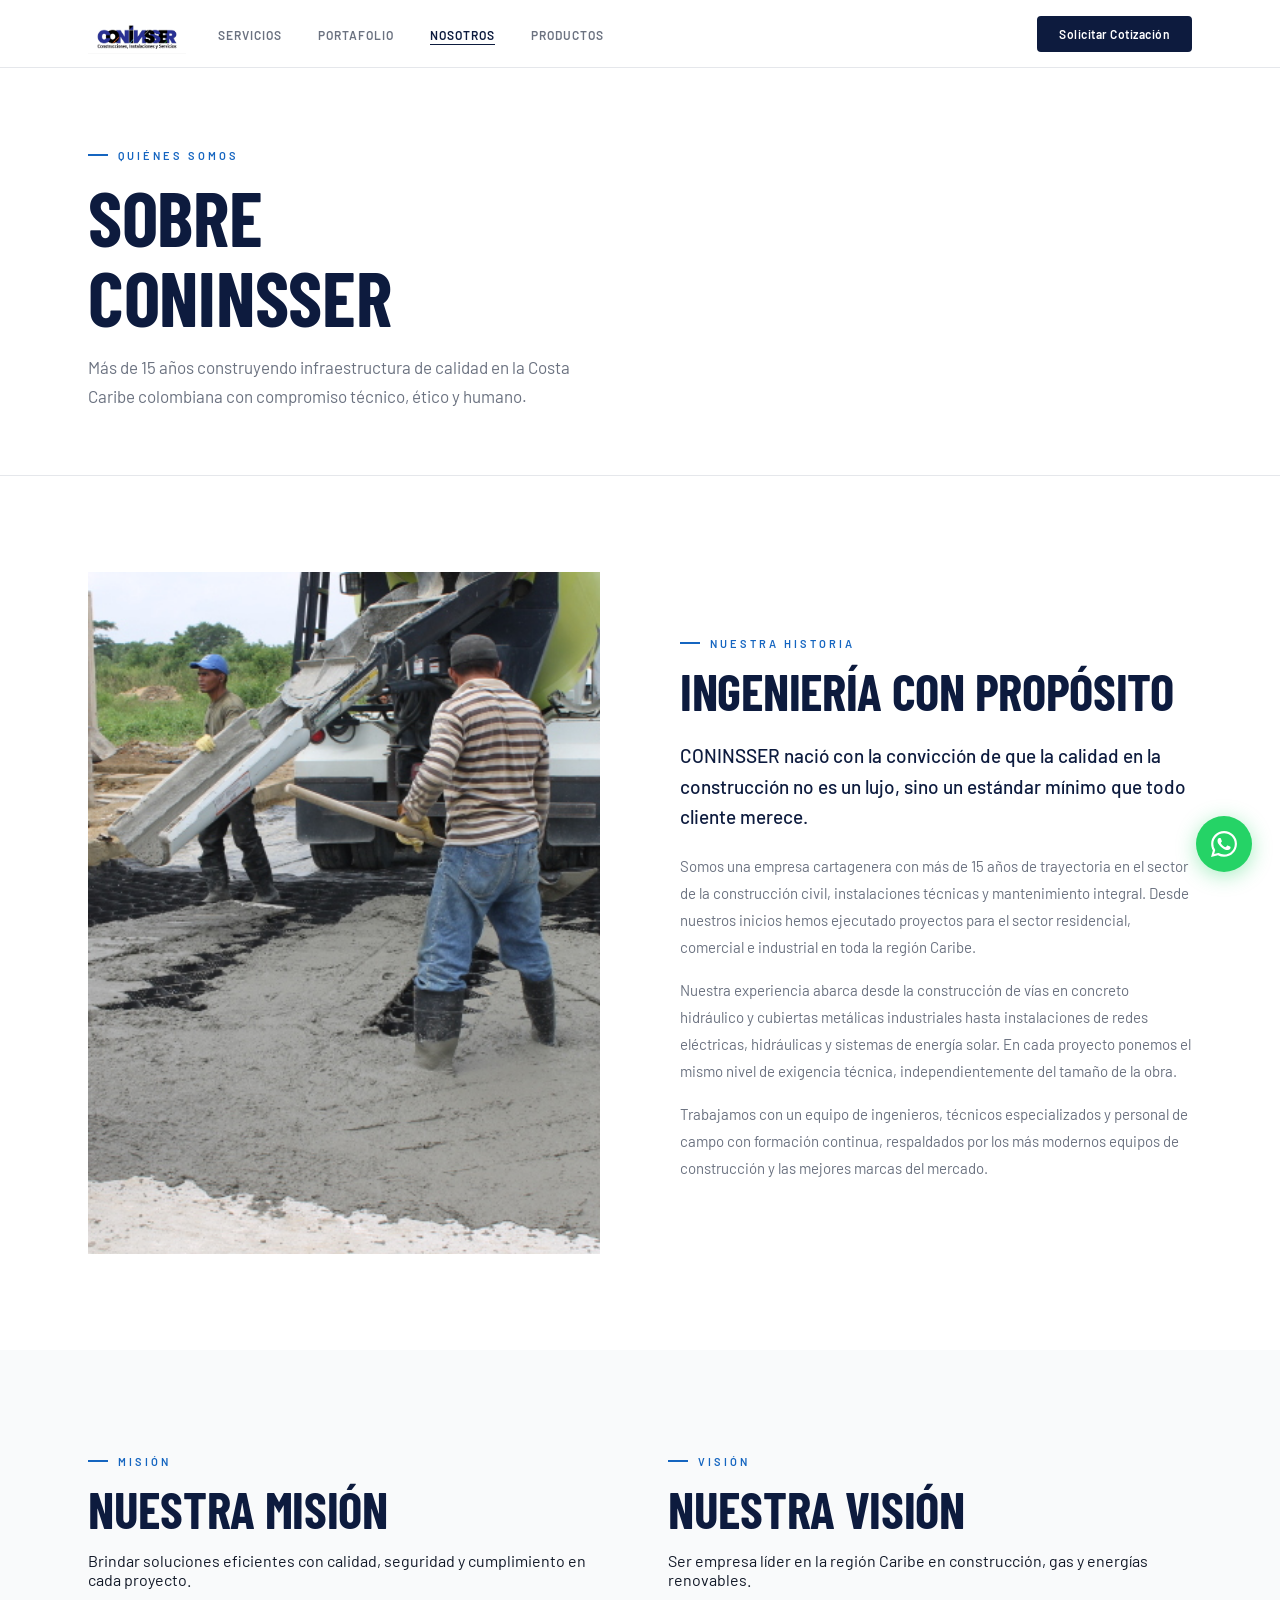
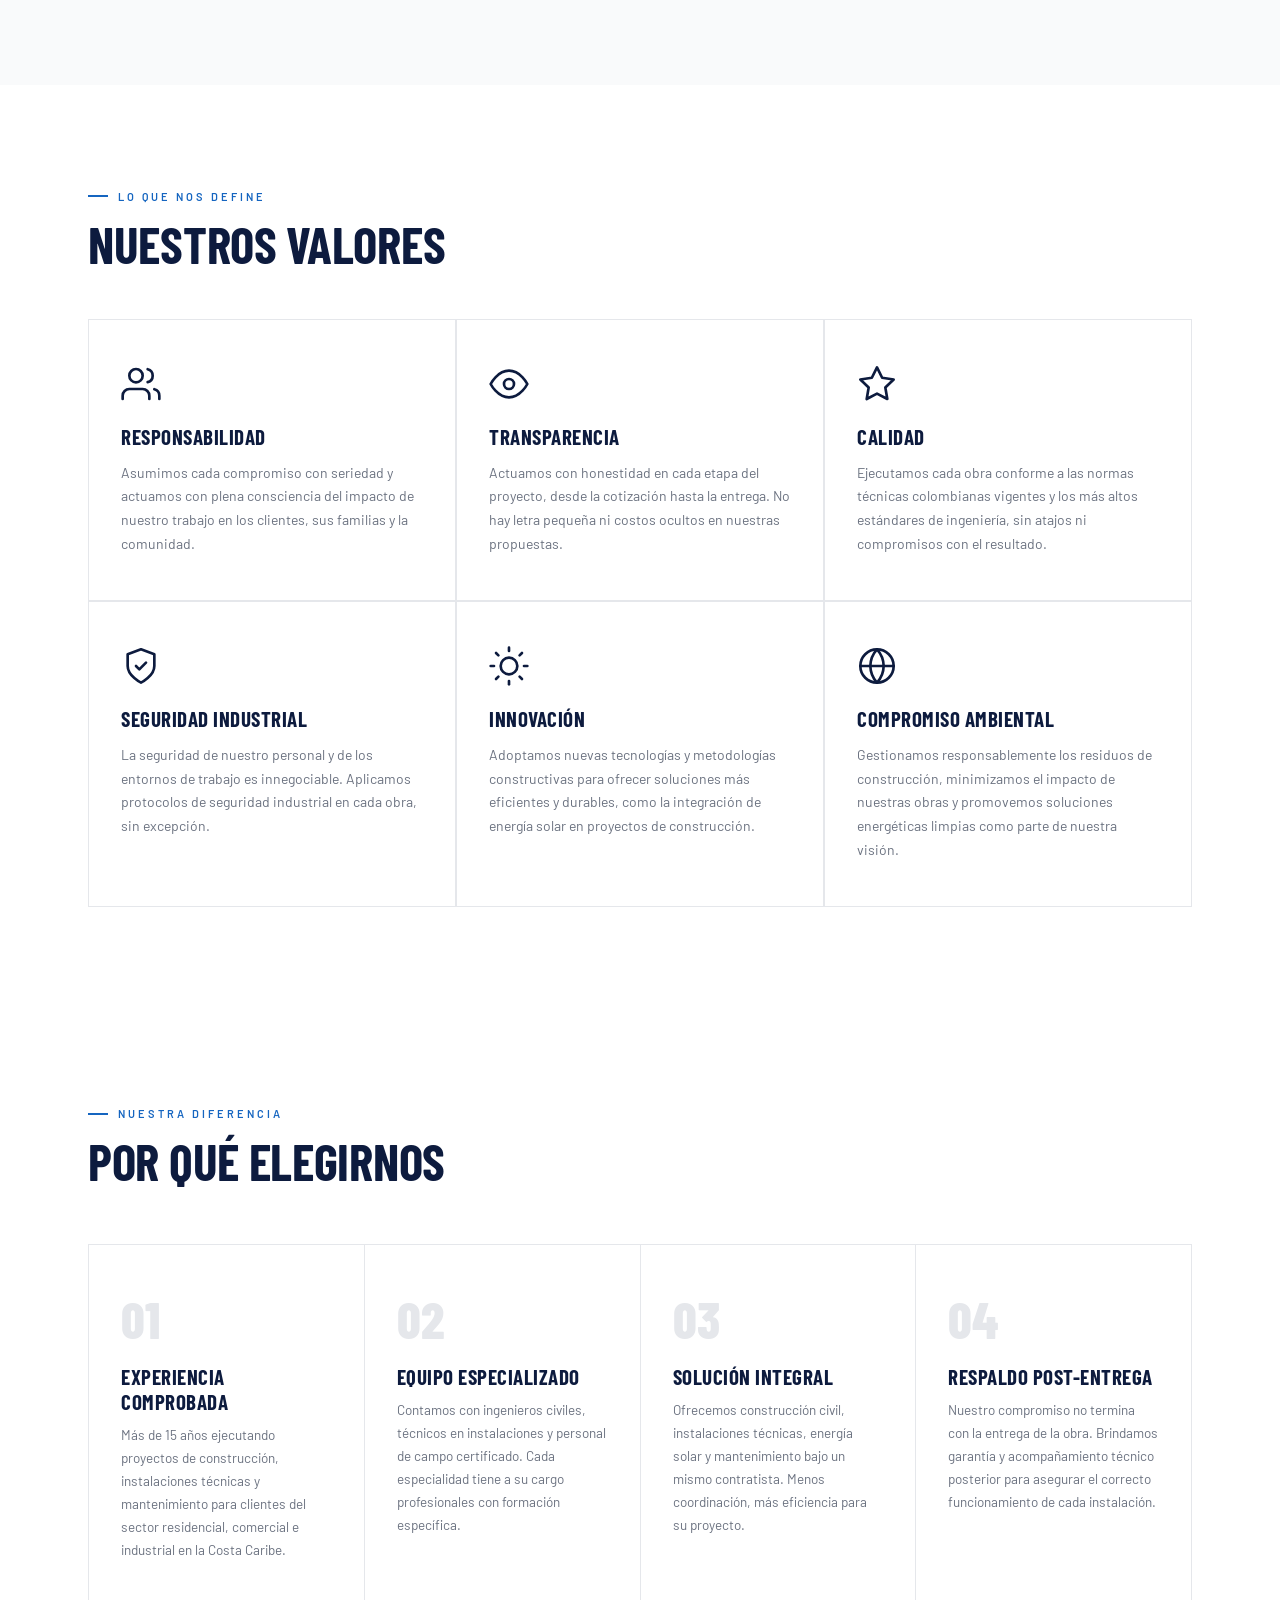
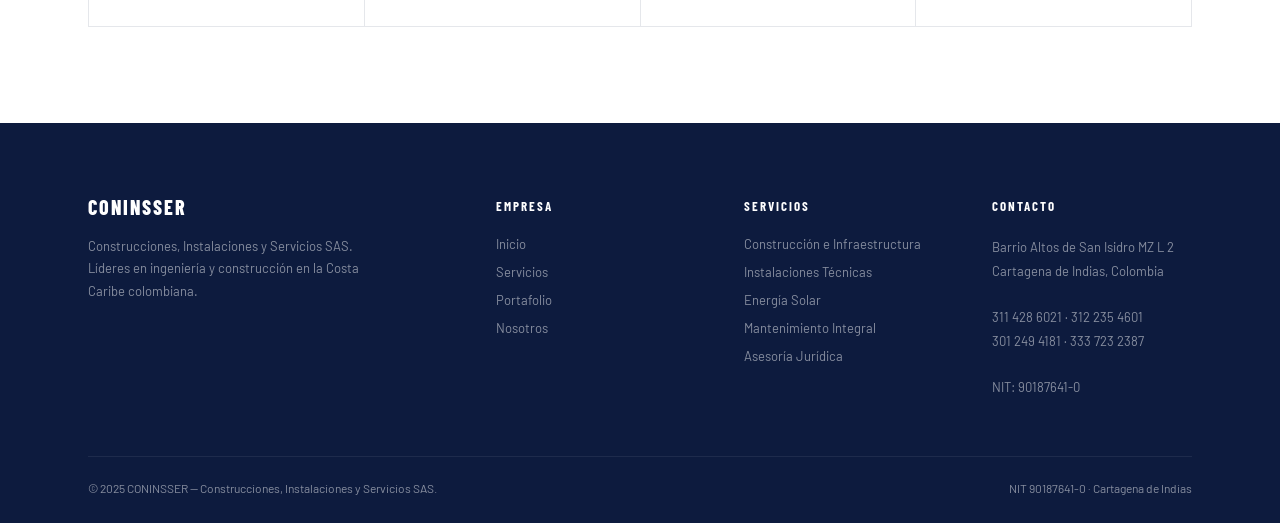
<file: nosotros.html>
<!DOCTYPE html>
<html lang="es">
<head>
  <meta charset="UTF-8">
  <meta name="viewport" content="width=device-width, initial-scale=1.0">
  <title>Nosotros — CONINSSER</title>
  <meta name="description" content="Conozca a CONINSSER — Construcciones, Instalaciones y Servicios SAS. Más de 15 años de experiencia en ingeniería y construcción en Cartagena de Indias.">
  <link rel="preconnect" href="https://fonts.googleapis.com">
  <link href="https://fonts.googleapis.com/css2?family=Barlow+Condensed:wght@400;600;700;800&family=Barlow:wght@300;400;500;600&display=swap" rel="stylesheet">
  <link rel="stylesheet" href="css/styles.css">
</head>
<body>

<!-- ══ NAV ══ -->
<nav class="nav">
  <div class="nav__inner">
    <a href="index.html" class="nav__logo-img">
      <img src="img/coninsser_logo_01.jpg" alt="CONINSSER">
    </a>
    <ul class="nav__links">
      <li><a href="servicios.html">Servicios</a></li>
      <li><a href="portafolio.html">Portafolio</a></li>
      <li><a href="nosotros.html" class="active">Nosotros</a></li>
      <li><a href="productos.html">Productos</a></li>
      <li class="nav__mobile-cta"><a href="contacto.html" class="btn btn--navy btn--sm">Solicitar Cotización</a></li>
    </ul>
    <a href="contacto.html" class="btn btn--navy btn--sm nav__cta-btn">Solicitar Cotización</a>
    <button class="nav__hamburger" onclick="toggleMobileMenu()" aria-label="Menú">
      <span></span><span></span><span></span>
    </button>
  </div>
</nav>

<!-- ══ PAGE HEADER ══ -->
<header class="page-header">
  <div class="container">
    <span class="label">Quiénes somos</span>
    <h1 class="title title--xl">Sobre<br>CONINSSER</h1>
    <p class="subtitle" style="margin-top:16px">
      Más de 15 años construyendo infraestructura de calidad en la Costa Caribe colombiana
      con compromiso técnico, ético y humano.
    </p>
  </div>
</header>

<!-- ══ HISTORIA DE LA EMPRESA ══ -->
<section class="section">
  <div class="container">
    <div class="about-split reveal">
      <div class="about-split__img">
        <img src="img/coninsser_via_01.jpg" alt="CONINSSER — Construcción en Cartagena de Indias">
      </div>
      <div class="about-split__text">
        <span class="label">Nuestra historia</span>
        <h2 class="title" style="margin-bottom:24px">Ingeniería con Propósito</h2>
        <p class="lead">
          CONINSSER nació con la convicción de que la calidad en la construcción no
          es un lujo, sino un estándar mínimo que todo cliente merece.
        </p>
        <p>
          Somos una empresa cartagenera con más de 15 años de trayectoria en el sector
          de la construcción civil, instalaciones técnicas y mantenimiento integral.
          Desde nuestros inicios hemos ejecutado proyectos para el sector residencial,
          comercial e industrial en toda la región Caribe.
        </p>
        <p>
          Nuestra experiencia abarca desde la construcción de vías en concreto hidráulico
          y cubiertas metálicas industriales hasta instalaciones de redes eléctricas,
          hidráulicas y sistemas de energía solar. En cada proyecto ponemos el mismo
          nivel de exigencia técnica, independientemente del tamaño de la obra.
        </p>
        <p>
          Trabajamos con un equipo de ingenieros, técnicos especializados y personal de
          campo con formación continua, respaldados por los más modernos equipos de
          construcción y las mejores marcas del mercado.
        </p>
      </div>
    </div>
  </div>
</section>


<!-- ══ MISIÓN Y VISIÓN ══ -->
<section class="section section--gray">
  <div class="container">
    <div class="reveal" style="display:grid; grid-template-columns:1fr 1fr; gap:56px; align-items:start">
      <div>
        <span class="label">Misión</span>
        <h2 class="title" style="margin-bottom:16px">Nuestra Misión</h2>
        <p class="lead">Brindar soluciones eficientes con calidad, seguridad y cumplimiento en cada proyecto.</p>
      </div>
      <div>
        <span class="label">Visión</span>
        <h2 class="title" style="margin-bottom:16px">Nuestra Visión</h2>
        <p class="lead">Ser empresa líder en la región Caribe en construcción, gas y energías renovables.</p>
      </div>
    </div>
  </div>
</section>

<!-- ══ VALORES ══ -->
<section class="section">
  <div class="container">
    <div class="reveal" style="margin-bottom:48px">
      <span class="label">Lo que nos define</span>
      <h2 class="title">Nuestros Valores</h2>
    </div>
    <div class="values-grid">

      <div class="value-card reveal reveal-d1">
        <div class="value-card__icon">
          <svg viewBox="0 0 24 24" fill="none" stroke="currentColor" stroke-width="1.6" stroke-linecap="round" stroke-linejoin="round">
            <path d="M17 21v-2a4 4 0 0 0-4-4H5a4 4 0 0 0-4 4v2"/>
            <circle cx="9" cy="7" r="4"/>
            <path d="M23 21v-2a4 4 0 0 0-3-3.87"/>
            <path d="M16 3.13a4 4 0 0 1 0 7.75"/>
          </svg>
        </div>
        <h3>Responsabilidad</h3>
        <p>Asumimos cada compromiso con seriedad y actuamos con plena consciencia del impacto de nuestro trabajo en los clientes, sus familias y la comunidad.</p>
      </div>

      <div class="value-card reveal reveal-d2">
        <div class="value-card__icon">
          <svg viewBox="0 0 24 24" fill="none" stroke="currentColor" stroke-width="1.6" stroke-linecap="round" stroke-linejoin="round">
            <path d="M1 12s4-8 11-8 11 8 11 8-4 8-11 8-11-8-11-8z"/>
            <circle cx="12" cy="12" r="3"/>
          </svg>
        </div>
        <h3>Transparencia</h3>
        <p>Actuamos con honestidad en cada etapa del proyecto, desde la cotización hasta la entrega. No hay letra pequeña ni costos ocultos en nuestras propuestas.</p>
      </div>

      <div class="value-card reveal reveal-d3">
        <div class="value-card__icon">
          <svg viewBox="0 0 24 24" fill="none" stroke="currentColor" stroke-width="1.6" stroke-linecap="round" stroke-linejoin="round">
            <polygon points="12 2 15.09 8.26 22 9.27 17 14.14 18.18 21.02 12 17.77 5.82 21.02 7 14.14 2 9.27 8.91 8.26 12 2"/>
          </svg>
        </div>
        <h3>Calidad</h3>
        <p>Ejecutamos cada obra conforme a las normas técnicas colombianas vigentes y los más altos estándares de ingeniería, sin atajos ni compromisos con el resultado.</p>
      </div>

      <div class="value-card reveal reveal-d4">
        <div class="value-card__icon">
          <svg viewBox="0 0 24 24" fill="none" stroke="currentColor" stroke-width="1.6" stroke-linecap="round" stroke-linejoin="round">
            <path d="M12 22s8-4 8-10V5l-8-3-8 3v7c0 6 8 10 8 10z"/>
            <polyline points="9 12 11 14 15 10"/>
          </svg>
        </div>
        <h3>Seguridad Industrial</h3>
        <p>La seguridad de nuestro personal y de los entornos de trabajo es innegociable. Aplicamos protocolos de seguridad industrial en cada obra, sin excepción.</p>
      </div>

      <div class="value-card reveal reveal-d5">
        <div class="value-card__icon">
          <svg viewBox="0 0 24 24" fill="none" stroke="currentColor" stroke-width="1.6" stroke-linecap="round" stroke-linejoin="round">
            <circle cx="12" cy="12" r="5"/>
            <line x1="12" y1="1" x2="12" y2="3"/>
            <line x1="12" y1="21" x2="12" y2="23"/>
            <line x1="4.22" y1="4.22" x2="5.64" y2="5.64"/>
            <line x1="18.36" y1="18.36" x2="19.78" y2="19.78"/>
            <line x1="1" y1="12" x2="3" y2="12"/>
            <line x1="21" y1="12" x2="23" y2="12"/>
            <line x1="4.22" y1="19.78" x2="5.64" y2="18.36"/>
            <line x1="18.36" y1="5.64" x2="19.78" y2="4.22"/>
          </svg>
        </div>
        <h3>Innovación</h3>
        <p>Adoptamos nuevas tecnologías y metodologías constructivas para ofrecer soluciones más eficientes y durables, como la integración de energía solar en proyectos de construcción.</p>
      </div>

      <div class="value-card reveal reveal-d1">
        <div class="value-card__icon">
          <svg viewBox="0 0 24 24" fill="none" stroke="currentColor" stroke-width="1.6" stroke-linecap="round" stroke-linejoin="round">
            <circle cx="12" cy="12" r="10"/>
            <line x1="2" y1="12" x2="22" y2="12"/>
            <path d="M12 2a15.3 15.3 0 0 1 4 10 15.3 15.3 0 0 1-4 10 15.3 15.3 0 0 1-4-10 15.3 15.3 0 0 1 4-10z"/>
          </svg>
        </div>
        <h3>Compromiso Ambiental</h3>
        <p>Gestionamos responsablemente los residuos de construcción, minimizamos el impacto de nuestras obras y promovemos soluciones energéticas limpias como parte de nuestra visión.</p>
      </div>

    </div>
  </div>
</section>

<!-- ══ POR QUÉ CONINSSER ══ -->
<section class="section">
  <div class="container">
    <div class="reveal" style="margin-bottom:56px">
      <span class="label">Nuestra diferencia</span>
      <h2 class="title">Por Qué Elegirnos</h2>
    </div>
    <div class="services__grid">

      <div class="svc-card reveal reveal-d1">
        <div class="svc-card__num">01</div>
        <h3>Experiencia Comprobada</h3>
        <p>Más de 15 años ejecutando proyectos de construcción, instalaciones técnicas y mantenimiento para clientes del sector residencial, comercial e industrial en la Costa Caribe.</p>
      </div>

      <div class="svc-card reveal reveal-d2">
        <div class="svc-card__num">02</div>
        <h3>Equipo Especializado</h3>
        <p>Contamos con ingenieros civiles, técnicos en instalaciones y personal de campo certificado. Cada especialidad tiene a su cargo profesionales con formación específica.</p>
      </div>

      <div class="svc-card reveal reveal-d3">
        <div class="svc-card__num">03</div>
        <h3>Solución Integral</h3>
        <p>Ofrecemos construcción civil, instalaciones técnicas, energía solar y mantenimiento bajo un mismo contratista. Menos coordinación, más eficiencia para su proyecto.</p>
      </div>

      <div class="svc-card reveal reveal-d4">
        <div class="svc-card__num">04</div>
        <h3>Respaldo Post-Entrega</h3>
        <p>Nuestro compromiso no termina con la entrega de la obra. Brindamos garantía y acompañamiento técnico posterior para asegurar el correcto funcionamiento de cada instalación.</p>
      </div>

    </div>
  </div>
</section>


<!-- ══ FOOTER ══ -->
<footer class="footer">
  <div class="container">
    <div class="footer__grid">
      <div class="footer__brand">
        <a href="index.html" class="footer__logo">CONINSSER</a>
        <p>Construcciones, Instalaciones y Servicios SAS. Líderes en ingeniería y construcción en la Costa Caribe colombiana.</p>
      </div>
      <div class="footer__col">
        <p class="footer__col-title">Empresa</p>
        <a href="index.html">Inicio</a>
        <a href="servicios.html">Servicios</a>
        <a href="portafolio.html">Portafolio</a>
        <a href="nosotros.html">Nosotros</a>
      </div>
      <div class="footer__col">
        <p class="footer__col-title">Servicios</p>
        <a href="servicios.html#construccion">Construcción e Infraestructura</a>
        <a href="servicios.html#instalaciones">Instalaciones Técnicas</a>
        <a href="servicios.html#energia-solar">Energía Solar</a>
        <a href="servicios.html#mantenimiento">Mantenimiento Integral</a>
        <a href="servicios.html#asesoria">Asesoría Jurídica</a>
      </div>
      <div class="footer__col">
        <p class="footer__col-title">Contacto</p>
        <p>
          Barrio Altos de San Isidro MZ L 2<br>
          Cartagena de Indias, Colombia<br><br>
          311 428 6021 · 312 235 4601<br>
          301 249 4181 · 333 723 2387<br><br>
          NIT: 90187641-0
        </p>
      </div>
    </div>
    <div class="footer__bottom">
      <span>© 2025 CONINSSER — Construcciones, Instalaciones y Servicios SAS.</span>
      <span>NIT 90187641-0 · Cartagena de Indias</span>
    </div>
  </div>
</footer>

<!-- ══ FLOATING WHATSAPP ══ -->
<a href="https://wa.me/573045485364?text=Hola%2C%20me%20interesa%20un%20presupuesto."
   target="_blank" class="wa-float" aria-label="Contactar por WhatsApp">
  <svg width="26" height="26" viewBox="0 0 24 24" fill="white"><path d="M17.472 14.382c-.297-.149-1.758-.867-2.03-.967-.273-.099-.471-.148-.67.15-.197.297-.767.966-.94 1.164-.173.199-.347.223-.644.075-.297-.15-1.255-.463-2.39-1.475-.883-.788-1.48-1.761-1.653-2.059-.173-.297-.018-.458.13-.606.134-.133.298-.347.446-.52.149-.174.198-.298.298-.497.099-.198.05-.371-.025-.52-.075-.149-.669-1.612-.916-2.207-.242-.579-.487-.5-.669-.51-.173-.008-.371-.01-.57-.01-.198 0-.52.074-.792.372-.272.297-1.04 1.016-1.04 2.479 0 1.462 1.065 2.875 1.213 3.074.149.198 2.096 3.2 5.077 4.487.709.306 1.262.489 1.694.625.712.227 1.36.195 1.871.118.571-.085 1.758-.719 2.006-1.413.248-.694.248-1.289.173-1.413-.074-.124-.272-.198-.57-.347m-5.421 7.403h-.004a9.87 9.87 0 0 1-5.031-1.378l-.361-.214-3.741.982.998-3.648-.235-.374a9.86 9.86 0 0 1-1.51-5.26c.001-5.45 4.436-9.884 9.888-9.884 2.64 0 5.122 1.03 6.988 2.898a9.825 9.825 0 0 1 2.893 6.994c-.003 5.45-4.437 9.884-9.885 9.884m8.413-18.297A11.815 11.815 0 0 0 12.05 0C5.495 0 .16 5.335.157 11.892c0 2.096.547 4.142 1.588 5.945L.057 24l6.305-1.654a11.882 11.882 0 0 0 5.683 1.448h.005c6.554 0 11.89-5.335 11.893-11.893a11.821 11.821 0 0 0-3.48-8.413z"/></svg>
</a>

<script src="js/main.js"></script>
</body>
</html>
</file>
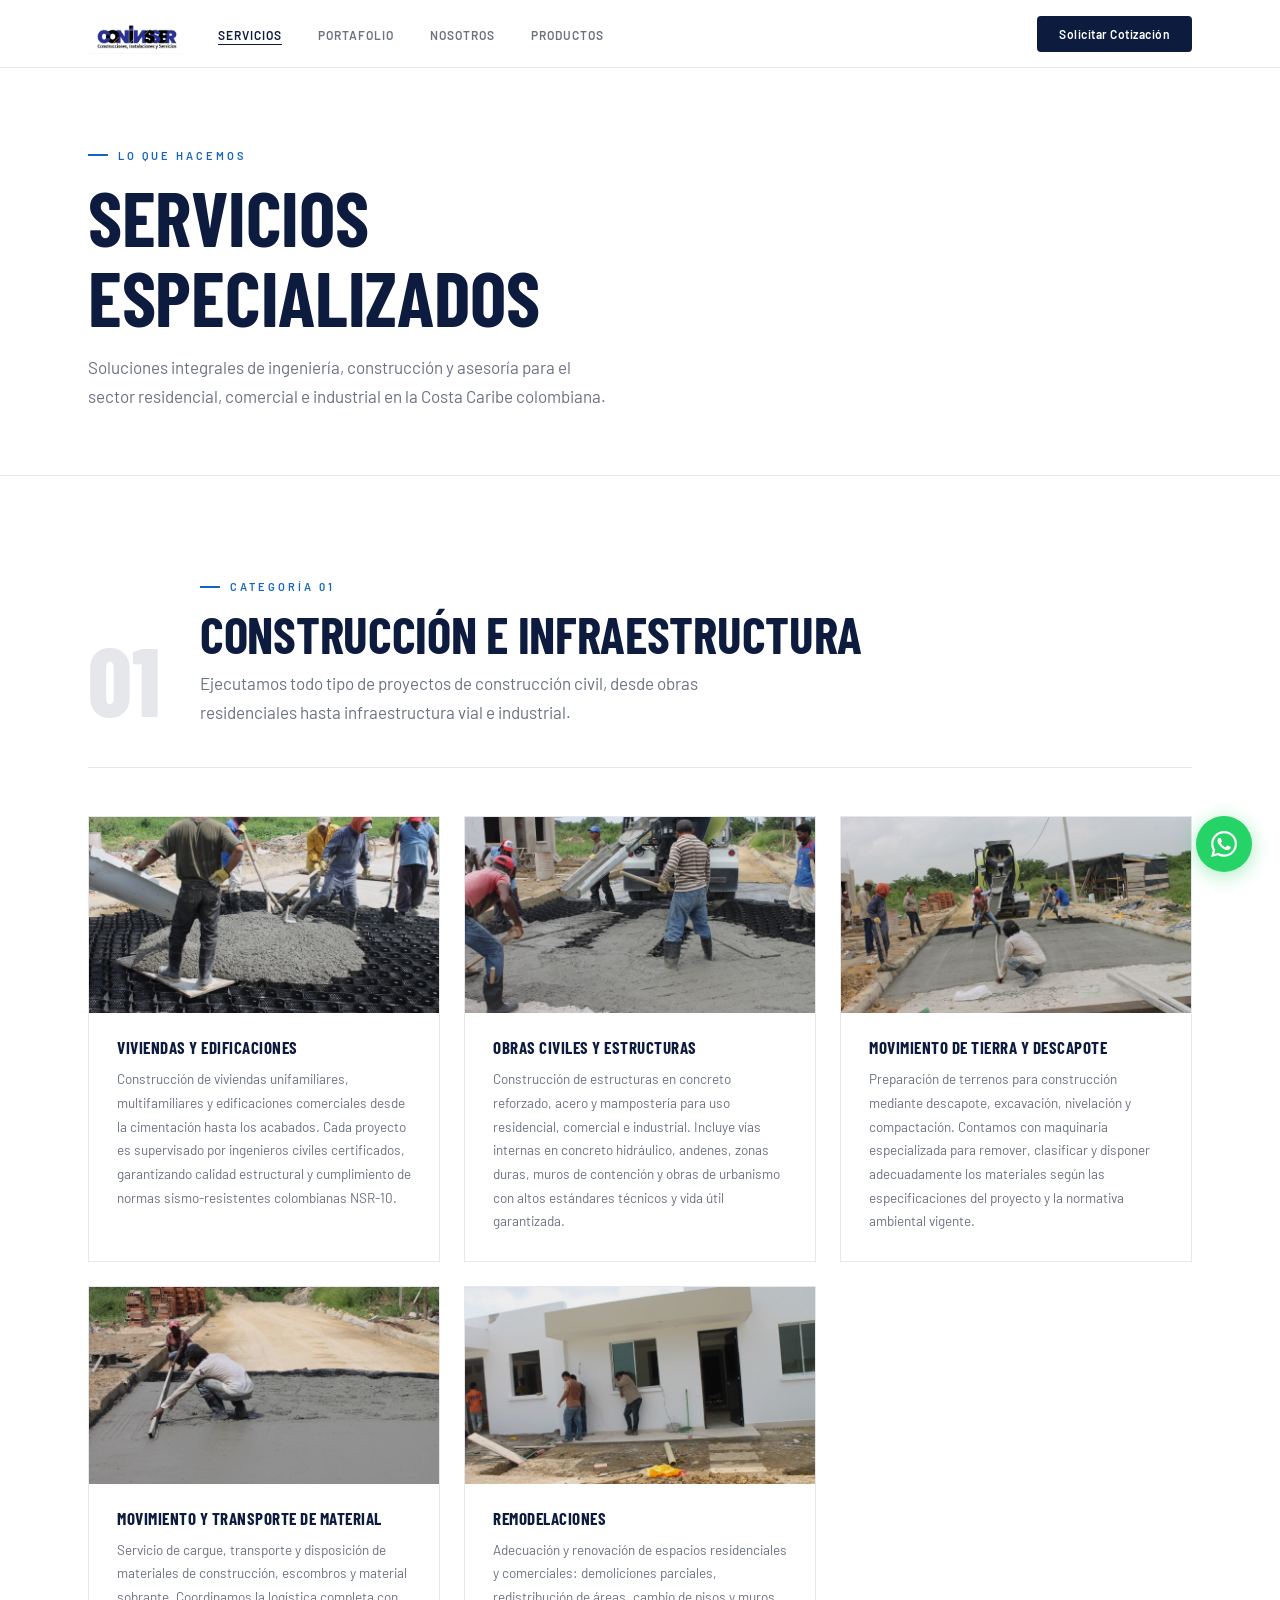
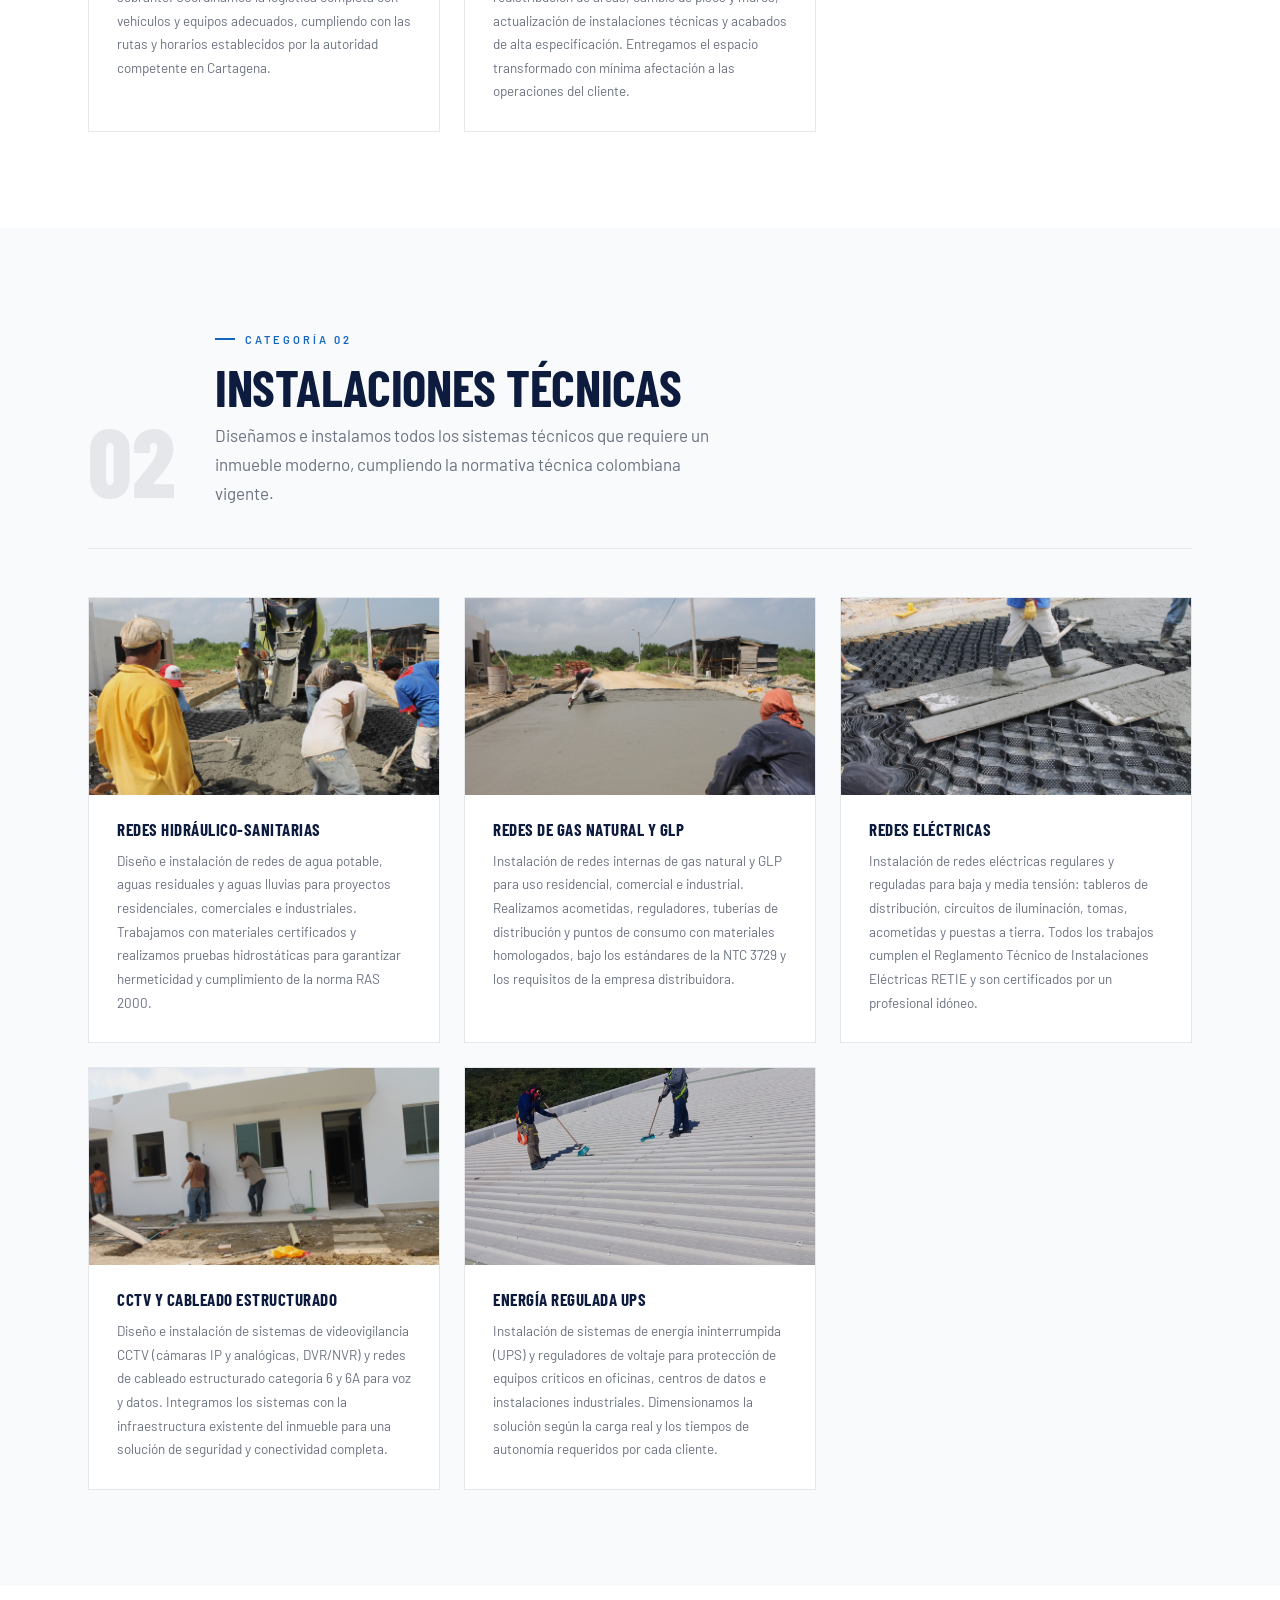
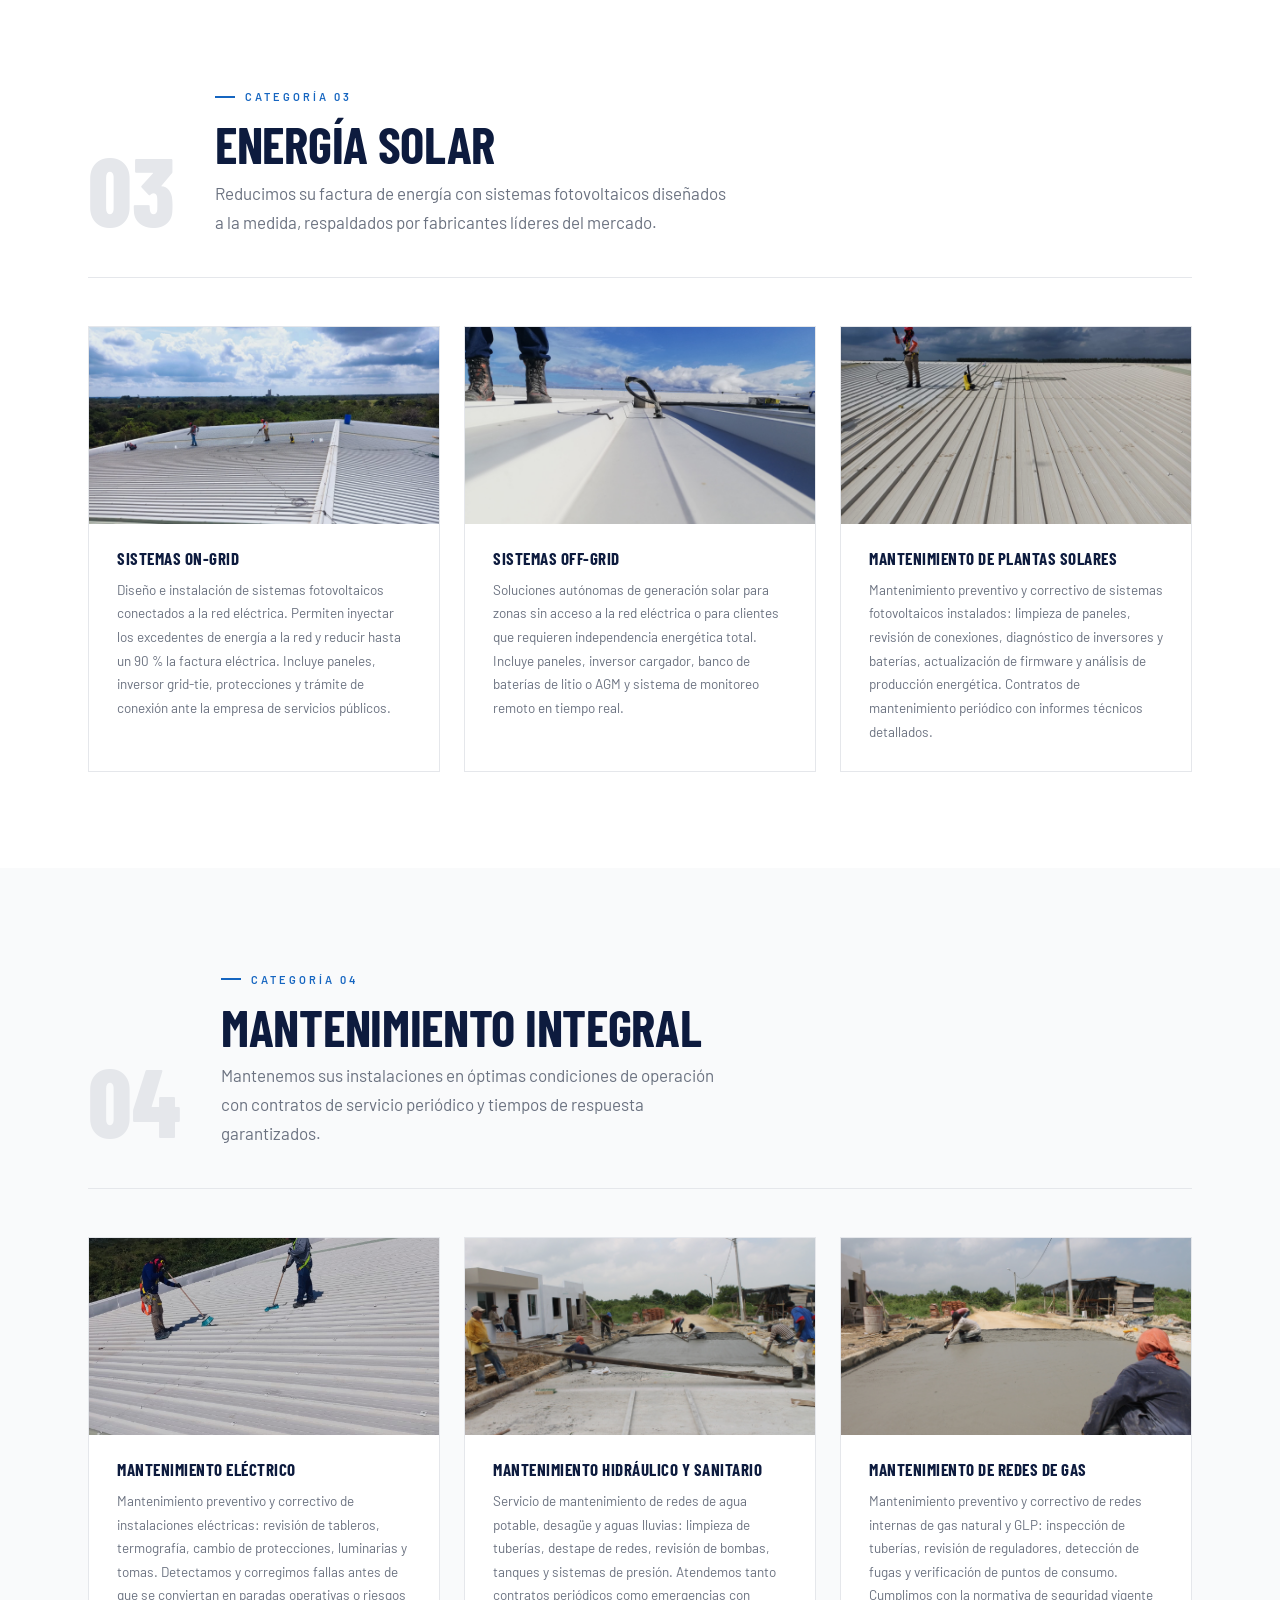
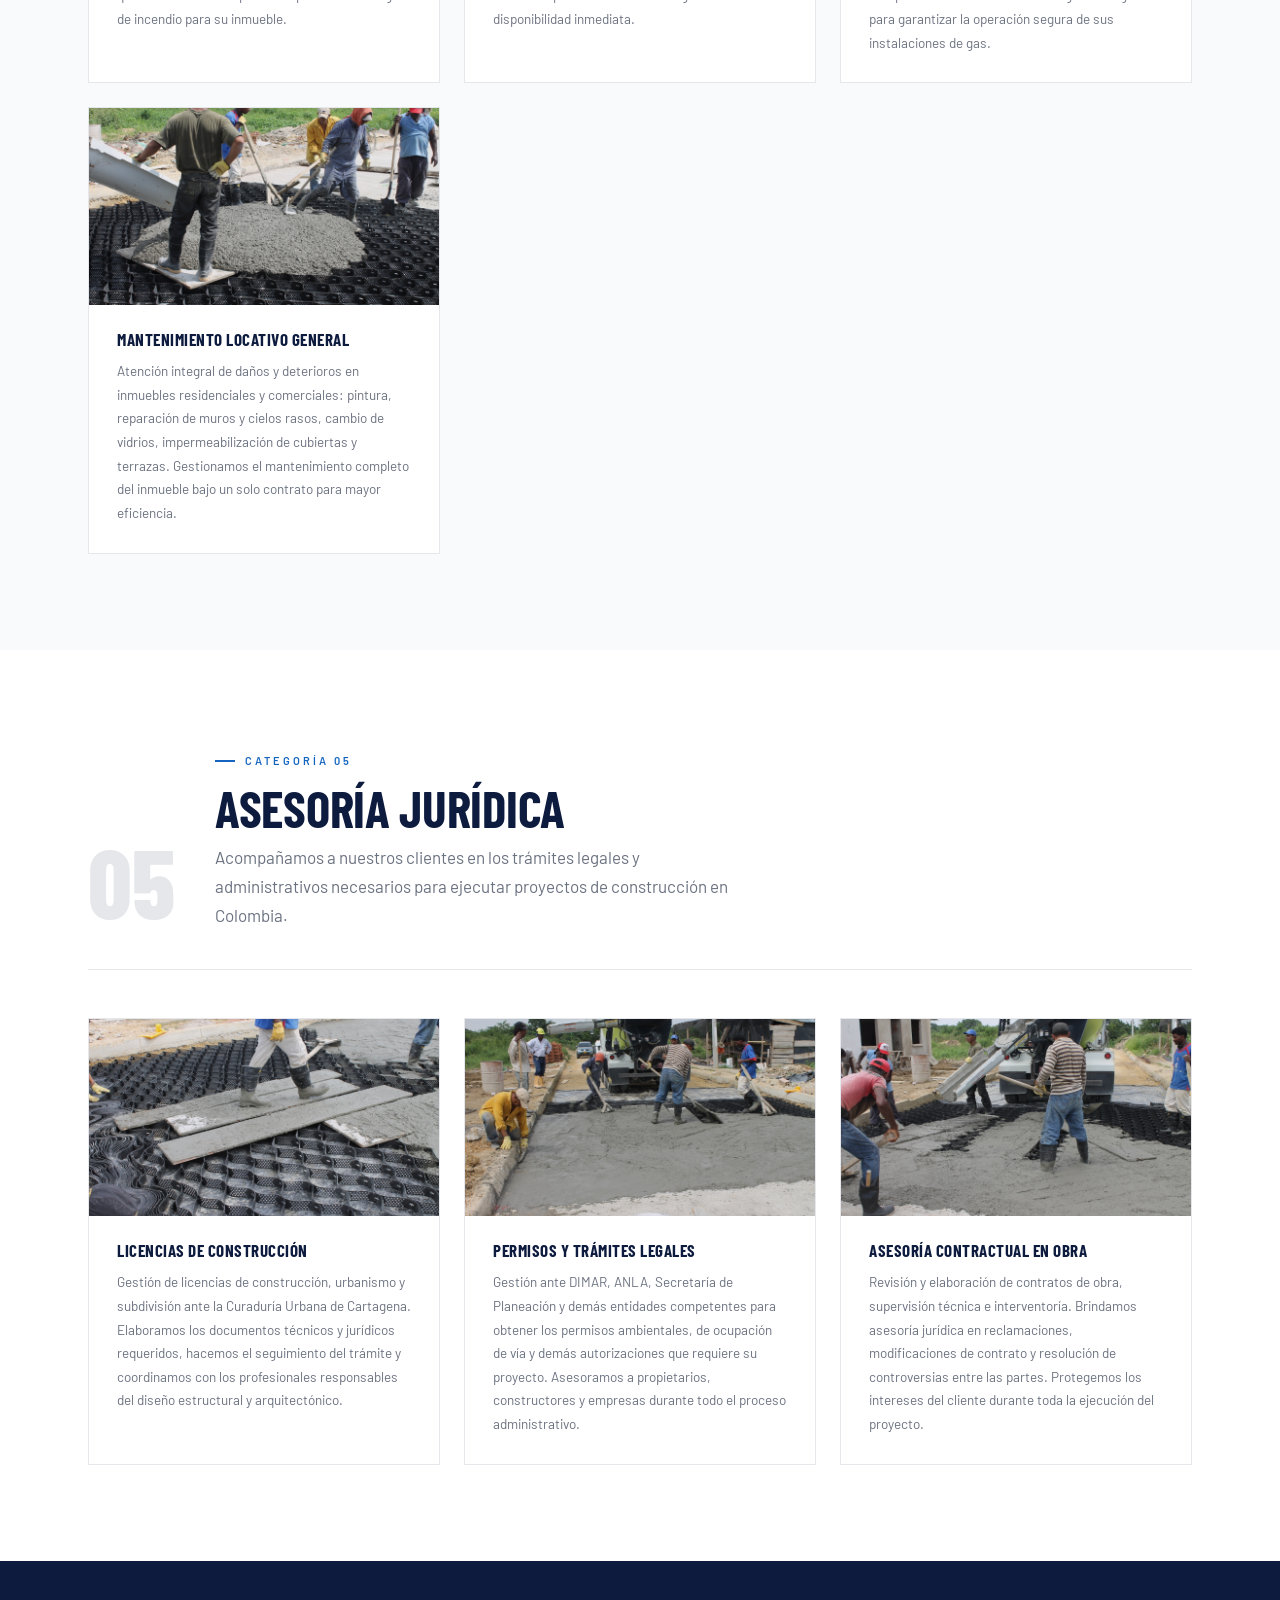
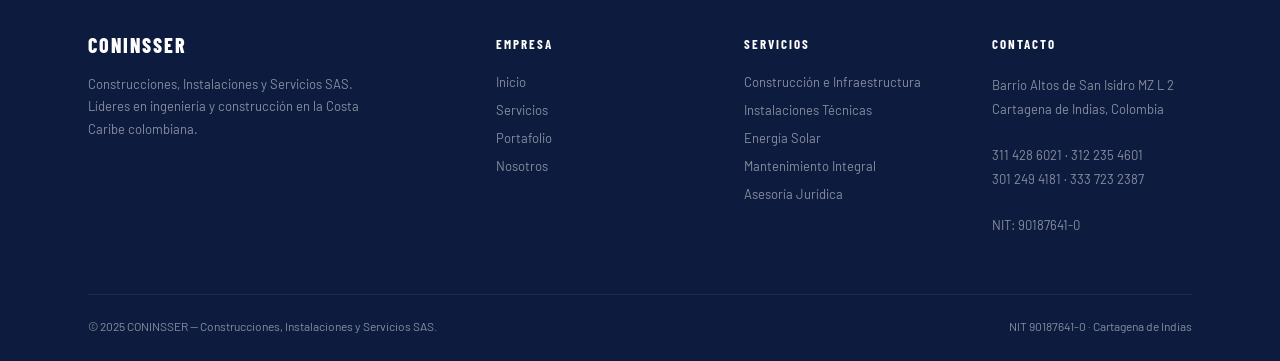
<file: servicios.html>
<!DOCTYPE html>
<html lang="es">
<head>
  <meta charset="UTF-8">
  <meta name="viewport" content="width=device-width, initial-scale=1.0">
  <title>Servicios — CONINSSER</title>
  <meta name="description" content="Construcción civil, instalaciones técnicas, energía solar, mantenimiento y asesoría jurídica en Cartagena, Colombia.">
  <link rel="preconnect" href="https://fonts.googleapis.com">
  <link href="https://fonts.googleapis.com/css2?family=Barlow+Condensed:wght@400;600;700;800&family=Barlow:wght@300;400;500;600&display=swap" rel="stylesheet">
  <link rel="stylesheet" href="css/styles.css">
</head>
<body>

<!-- ══ NAV ══ -->
<nav class="nav">
  <div class="nav__inner">
    <a href="index.html" class="nav__logo-img">
      <img src="img/coninsser_logo_01.jpg" alt="CONINSSER">
    </a>
    <ul class="nav__links">
      <li><a href="servicios.html" class="active">Servicios</a></li>
      <li><a href="portafolio.html">Portafolio</a></li>
      <li><a href="nosotros.html">Nosotros</a></li>
      <li><a href="productos.html">Productos</a></li>
      <li class="nav__mobile-cta"><a href="contacto.html" class="btn btn--navy btn--sm">Solicitar Cotización</a></li>
    </ul>
    <a href="contacto.html" class="btn btn--navy btn--sm nav__cta-btn">Solicitar Cotización</a>
    <button class="nav__hamburger" onclick="toggleMobileMenu()" aria-label="Menú">
      <span></span><span></span><span></span>
    </button>
  </div>
</nav>

<!-- ══ PAGE HEADER ══ -->
<header class="page-header">
  <div class="container">
    <span class="label">Lo que hacemos</span>
    <h1 class="title title--xl">Servicios<br>Especializados</h1>
    <p class="subtitle" style="margin-top:16px">
      Soluciones integrales de ingeniería, construcción y asesoría para el sector
      residencial, comercial e industrial en la Costa Caribe colombiana.
    </p>
  </div>
</header>

<!-- ══════════════════════════════════════
     01 — CONSTRUCCIÓN E INFRAESTRUCTURA
     ══════════════════════════════════════ -->
<section class="section" id="construccion">
  <div class="container">

    <div class="svc-cat__header reveal">
      <div class="svc-cat__num">01</div>
      <div class="svc-cat__header-text">
        <span class="label">Categoría 01</span>
        <h2 class="title">Construcción e Infraestructura</h2>
        <p class="subtitle" style="margin-top:8px">
          Ejecutamos todo tipo de proyectos de construcción civil, desde obras residenciales
          hasta infraestructura vial e industrial.
        </p>
      </div>
    </div>

    <div class="svc-items-grid">

      <div class="svc-item reveal reveal-d1">
        <div class="svc-item__img">
          <img src="img/coninsser_construccion_01.jpg" alt="Construcción de viviendas CONINSSER">
        </div>
        <div class="svc-item__body">
          <h3 class="svc-item__title">Viviendas y Edificaciones</h3>
          <p class="svc-item__text">
            Construcción de viviendas unifamiliares, multifamiliares y edificaciones comerciales
            desde la cimentación hasta los acabados. Cada proyecto es supervisado por ingenieros
            civiles certificados, garantizando calidad estructural y cumplimiento de normas
            sismo-resistentes colombianas NSR-10.
          </p>
        </div>
      </div>

      <div class="svc-item reveal reveal-d2">
        <div class="svc-item__img">
          <img src="img/coninsser_via_01.jpg" alt="Obras civiles y estructuras CONINSSER">
        </div>
        <div class="svc-item__body">
          <h3 class="svc-item__title">Obras Civiles y Estructuras</h3>
          <p class="svc-item__text">
            Construcción de estructuras en concreto reforzado, acero y mampostería para uso
            residencial, comercial e industrial. Incluye vías internas en concreto hidráulico,
            andenes, zonas duras, muros de contención y obras de urbanismo con altos
            estándares técnicos y vida útil garantizada.
          </p>
        </div>
      </div>

      <div class="svc-item reveal reveal-d3">
        <div class="svc-item__img">
          <img src="img/coninsser_via_03.jpg" alt="Movimiento de tierra CONINSSER">
        </div>
        <div class="svc-item__body">
          <h3 class="svc-item__title">Movimiento de Tierra y Descapote</h3>
          <p class="svc-item__text">
            Preparación de terrenos para construcción mediante descapote, excavación,
            nivelación y compactación. Contamos con maquinaria especializada para
            remover, clasificar y disponer adecuadamente los materiales según las
            especificaciones del proyecto y la normativa ambiental vigente.
          </p>
        </div>
      </div>

      <div class="svc-item reveal reveal-d1">
        <div class="svc-item__img">
          <img src="img/coninsser_via_04.jpg" alt="Transporte de material CONINSSER">
        </div>
        <div class="svc-item__body">
          <h3 class="svc-item__title">Movimiento y Transporte de Material</h3>
          <p class="svc-item__text">
            Servicio de cargue, transporte y disposición de materiales de construcción,
            escombros y material sobrante. Coordinamos la logística completa con vehículos
            y equipos adecuados, cumpliendo con las rutas y horarios establecidos
            por la autoridad competente en Cartagena.
          </p>
        </div>
      </div>

      <div class="svc-item reveal reveal-d2">
        <div class="svc-item__img">
          <img src="img/coninsser_construccion_03.jpg" alt="Remodelaciones CONINSSER">
        </div>
        <div class="svc-item__body">
          <h3 class="svc-item__title">Remodelaciones</h3>
          <p class="svc-item__text">
            Adecuación y renovación de espacios residenciales y comerciales: demoliciones
            parciales, redistribución de áreas, cambio de pisos y muros, actualización
            de instalaciones técnicas y acabados de alta especificación. Entregamos
            el espacio transformado con mínima afectación a las operaciones del cliente.
          </p>
        </div>
      </div>

    </div>
  </div>
</section>

<!-- ══════════════════════════════════════
     02 — INSTALACIONES TÉCNICAS
     ══════════════════════════════════════ -->
<section class="section section--gray" id="instalaciones">
  <div class="container">

    <div class="svc-cat__header reveal">
      <div class="svc-cat__num">02</div>
      <div class="svc-cat__header-text">
        <span class="label">Categoría 02</span>
        <h2 class="title">Instalaciones Técnicas</h2>
        <p class="subtitle" style="margin-top:8px">
          Diseñamos e instalamos todos los sistemas técnicos que requiere un inmueble moderno,
          cumpliendo la normativa técnica colombiana vigente.
        </p>
      </div>
    </div>

    <div class="svc-items-grid">

      <div class="svc-item reveal reveal-d1">
        <div class="svc-item__img">
          <img src="img/coninsser_construccion_02.jpg" alt="Redes hidráulico-sanitarias CONINSSER">
        </div>
        <div class="svc-item__body">
          <h3 class="svc-item__title">Redes Hidráulico-Sanitarias</h3>
          <p class="svc-item__text">
            Diseño e instalación de redes de agua potable, aguas residuales y aguas lluvias
            para proyectos residenciales, comerciales e industriales. Trabajamos con
            materiales certificados y realizamos pruebas hidrostáticas para garantizar
            hermeticidad y cumplimiento de la norma RAS 2000.
          </p>
        </div>
      </div>

      <div class="svc-item reveal reveal-d2">
        <div class="svc-item__img">
          <img src="img/coninsser_via_05.jpg" alt="Redes de gas CONINSSER">
        </div>
        <div class="svc-item__body">
          <h3 class="svc-item__title">Redes de Gas Natural y GLP</h3>
          <p class="svc-item__text">
            Instalación de redes internas de gas natural y GLP para uso residencial,
            comercial e industrial. Realizamos acometidas, reguladores, tuberías de
            distribución y puntos de consumo con materiales homologados, bajo
            los estándares de la NTC 3729 y los requisitos de la empresa distribuidora.
          </p>
        </div>
      </div>

      <div class="svc-item reveal reveal-d3">
        <div class="svc-item__img">
          <img src="img/coninsser_construccion_04.jpg" alt="Redes eléctricas CONINSSER">
        </div>
        <div class="svc-item__body">
          <h3 class="svc-item__title">Redes Eléctricas</h3>
          <p class="svc-item__text">
            Instalación de redes eléctricas regulares y reguladas para baja y media tensión:
            tableros de distribución, circuitos de iluminación, tomas, acometidas y puestas
            a tierra. Todos los trabajos cumplen el Reglamento Técnico de Instalaciones
            Eléctricas RETIE y son certificados por un profesional idóneo.
          </p>
        </div>
      </div>

      <div class="svc-item reveal reveal-d1">
        <div class="svc-item__img">
          <img src="img/coninsser_construccion_03.jpg" alt="CCTV y cableado estructurado CONINSSER">
        </div>
        <div class="svc-item__body">
          <h3 class="svc-item__title">CCTV y Cableado Estructurado</h3>
          <p class="svc-item__text">
            Diseño e instalación de sistemas de videovigilancia CCTV (cámaras IP y analógicas,
            DVR/NVR) y redes de cableado estructurado categoría 6 y 6A para voz y datos.
            Integramos los sistemas con la infraestructura existente del inmueble para
            una solución de seguridad y conectividad completa.
          </p>
        </div>
      </div>

      <div class="svc-item reveal reveal-d2">
        <div class="svc-item__img">
          <img src="img/coninsser_techo_04.jpg" alt="Energía regulada UPS CONINSSER">
        </div>
        <div class="svc-item__body">
          <h3 class="svc-item__title">Energía Regulada UPS</h3>
          <p class="svc-item__text">
            Instalación de sistemas de energía ininterrumpida (UPS) y reguladores de voltaje
            para protección de equipos críticos en oficinas, centros de datos e instalaciones
            industriales. Dimensionamos la solución según la carga real y los tiempos
            de autonomía requeridos por cada cliente.
          </p>
        </div>
      </div>

    </div>
  </div>
</section>

<!-- ══════════════════════════════════════
     03 — ENERGÍA SOLAR
     ══════════════════════════════════════ -->
<section class="section" id="energia-solar">
  <div class="container">

    <div class="svc-cat__header reveal">
      <div class="svc-cat__num">03</div>
      <div class="svc-cat__header-text">
        <span class="label">Categoría 03</span>
        <h2 class="title">Energía Solar</h2>
        <p class="subtitle" style="margin-top:8px">
          Reducimos su factura de energía con sistemas fotovoltaicos diseñados a la medida,
          respaldados por fabricantes líderes del mercado.
        </p>
      </div>
    </div>

    <div class="svc-items-grid">

      <div class="svc-item reveal reveal-d1">
        <div class="svc-item__img">
          <img src="img/coninsser_techo_01.jpg" alt="Paneles solares on-grid CONINSSER">
        </div>
        <div class="svc-item__body">
          <h3 class="svc-item__title">Sistemas On-Grid</h3>
          <p class="svc-item__text">
            Diseño e instalación de sistemas fotovoltaicos conectados a la red eléctrica.
            Permiten inyectar los excedentes de energía a la red y reducir hasta un 90 %
            la factura eléctrica. Incluye paneles, inversor grid-tie, protecciones y
            trámite de conexión ante la empresa de servicios públicos.
          </p>
        </div>
      </div>

      <div class="svc-item reveal reveal-d2">
        <div class="svc-item__img">
          <img src="img/coninsser_techo_02.jpg" alt="Paneles solares off-grid CONINSSER">
        </div>
        <div class="svc-item__body">
          <h3 class="svc-item__title">Sistemas Off-Grid</h3>
          <p class="svc-item__text">
            Soluciones autónomas de generación solar para zonas sin acceso a la red eléctrica
            o para clientes que requieren independencia energética total. Incluye paneles,
            inversor cargador, banco de baterías de litio o AGM y sistema de monitoreo
            remoto en tiempo real.
          </p>
        </div>
      </div>

      <div class="svc-item reveal reveal-d3">
        <div class="svc-item__img">
          <img src="img/coninsser_techo_03.jpg" alt="Mantenimiento solar CONINSSER">
        </div>
        <div class="svc-item__body">
          <h3 class="svc-item__title">Mantenimiento de Plantas Solares</h3>
          <p class="svc-item__text">
            Mantenimiento preventivo y correctivo de sistemas fotovoltaicos instalados:
            limpieza de paneles, revisión de conexiones, diagnóstico de inversores y
            baterías, actualización de firmware y análisis de producción energética.
            Contratos de mantenimiento periódico con informes técnicos detallados.
          </p>
        </div>
      </div>

    </div>
  </div>
</section>

<!-- ══════════════════════════════════════
     04 — MANTENIMIENTO INTEGRAL
     ══════════════════════════════════════ -->
<section class="section section--gray" id="mantenimiento">
  <div class="container">

    <div class="svc-cat__header reveal">
      <div class="svc-cat__num">04</div>
      <div class="svc-cat__header-text">
        <span class="label">Categoría 04</span>
        <h2 class="title">Mantenimiento Integral</h2>
        <p class="subtitle" style="margin-top:8px">
          Mantenemos sus instalaciones en óptimas condiciones de operación con contratos
          de servicio periódico y tiempos de respuesta garantizados.
        </p>
      </div>
    </div>

    <div class="svc-items-grid">

      <div class="svc-item reveal reveal-d1">
        <div class="svc-item__img">
          <img src="img/coninsser_techo_04.jpg" alt="Mantenimiento eléctrico CONINSSER">
        </div>
        <div class="svc-item__body">
          <h3 class="svc-item__title">Mantenimiento Eléctrico</h3>
          <p class="svc-item__text">
            Mantenimiento preventivo y correctivo de instalaciones eléctricas: revisión
            de tableros, termografía, cambio de protecciones, luminarias y tomas.
            Detectamos y corregimos fallas antes de que se conviertan en paradas
            operativas o riesgos de incendio para su inmueble.
          </p>
        </div>
      </div>

      <div class="svc-item reveal reveal-d2">
        <div class="svc-item__img">
          <img src="img/coninsser_via_06.jpg" alt="Mantenimiento hidráulico CONINSSER">
        </div>
        <div class="svc-item__body">
          <h3 class="svc-item__title">Mantenimiento Hidráulico y Sanitario</h3>
          <p class="svc-item__text">
            Servicio de mantenimiento de redes de agua potable, desagüe y aguas lluvias:
            limpieza de tuberías, destape de redes, revisión de bombas, tanques y
            sistemas de presión. Atendemos tanto contratos periódicos como
            emergencias con disponibilidad inmediata.
          </p>
        </div>
      </div>

      <div class="svc-item reveal reveal-d3">
        <div class="svc-item__img">
          <img src="img/coninsser_via_05.jpg" alt="Mantenimiento redes de gas CONINSSER">
        </div>
        <div class="svc-item__body">
          <h3 class="svc-item__title">Mantenimiento de Redes de Gas</h3>
          <p class="svc-item__text">
            Mantenimiento preventivo y correctivo de redes internas de gas natural y GLP:
            inspección de tuberías, revisión de reguladores, detección de fugas y
            verificación de puntos de consumo. Cumplimos con la normativa de seguridad
            vigente para garantizar la operación segura de sus instalaciones de gas.
          </p>
        </div>
      </div>

      <div class="svc-item reveal reveal-d1">
        <div class="svc-item__img">
          <img src="img/coninsser_construccion_01.jpg" alt="Mantenimiento locativo CONINSSER">
        </div>
        <div class="svc-item__body">
          <h3 class="svc-item__title">Mantenimiento Locativo General</h3>
          <p class="svc-item__text">
            Atención integral de daños y deterioros en inmuebles residenciales y comerciales:
            pintura, reparación de muros y cielos rasos, cambio de vidrios, impermeabilización
            de cubiertas y terrazas. Gestionamos el mantenimiento completo del inmueble
            bajo un solo contrato para mayor eficiencia.
          </p>
        </div>
      </div>

    </div>
  </div>
</section>

<!-- ══════════════════════════════════════
     05 — ASESORÍA JURÍDICA
     ══════════════════════════════════════ -->
<section class="section" id="asesoria">
  <div class="container">

    <div class="svc-cat__header reveal">
      <div class="svc-cat__num">05</div>
      <div class="svc-cat__header-text">
        <span class="label">Categoría 05</span>
        <h2 class="title">Asesoría Jurídica</h2>
        <p class="subtitle" style="margin-top:8px">
          Acompañamos a nuestros clientes en los trámites legales y administrativos
          necesarios para ejecutar proyectos de construcción en Colombia.
        </p>
      </div>
    </div>

    <div class="svc-items-grid">

      <div class="svc-item reveal reveal-d1">
        <div class="svc-item__img">
          <img src="img/coninsser_construccion_04.jpg" alt="Licencias de construcción CONINSSER">
        </div>
        <div class="svc-item__body">
          <h3 class="svc-item__title">Licencias de Construcción</h3>
          <p class="svc-item__text">
            Gestión de licencias de construcción, urbanismo y subdivisión ante la Curaduría
            Urbana de Cartagena. Elaboramos los documentos técnicos y jurídicos requeridos,
            hacemos el seguimiento del trámite y coordinamos con los profesionales
            responsables del diseño estructural y arquitectónico.
          </p>
        </div>
      </div>

      <div class="svc-item reveal reveal-d2">
        <div class="svc-item__img">
          <img src="img/coninsser_via_02.jpg" alt="Permisos y trámites CONINSSER">
        </div>
        <div class="svc-item__body">
          <h3 class="svc-item__title">Permisos y Trámites Legales</h3>
          <p class="svc-item__text">
            Gestión ante DIMAR, ANLA, Secretaría de Planeación y demás entidades competentes
            para obtener los permisos ambientales, de ocupación de vía y demás
            autorizaciones que requiere su proyecto. Asesoramos a propietarios,
            constructores y empresas durante todo el proceso administrativo.
          </p>
        </div>
      </div>

      <div class="svc-item reveal reveal-d3">
        <div class="svc-item__img">
          <img src="img/coninsser_via_01.jpg" alt="Asesoría contractual CONINSSER">
        </div>
        <div class="svc-item__body">
          <h3 class="svc-item__title">Asesoría Contractual en Obra</h3>
          <p class="svc-item__text">
            Revisión y elaboración de contratos de obra, supervisión técnica e interventoría.
            Brindamos asesoría jurídica en reclamaciones, modificaciones de contrato y
            resolución de controversias entre las partes. Protegemos los intereses
            del cliente durante toda la ejecución del proyecto.
          </p>
        </div>
      </div>

    </div>
  </div>
</section>

<!-- ══ FOOTER ══ -->
<footer class="footer">
  <div class="container">
    <div class="footer__grid">
      <div class="footer__brand">
        <a href="index.html" class="footer__logo">CONINSSER</a>
        <p>Construcciones, Instalaciones y Servicios SAS. Líderes en ingeniería y construcción en la Costa Caribe colombiana.</p>
      </div>
      <div class="footer__col">
        <p class="footer__col-title">Empresa</p>
        <a href="index.html">Inicio</a>
        <a href="servicios.html">Servicios</a>
        <a href="portafolio.html">Portafolio</a>
        <a href="nosotros.html">Nosotros</a>
      </div>
      <div class="footer__col">
        <p class="footer__col-title">Servicios</p>
        <a href="servicios.html#construccion">Construcción e Infraestructura</a>
        <a href="servicios.html#instalaciones">Instalaciones Técnicas</a>
        <a href="servicios.html#energia-solar">Energía Solar</a>
        <a href="servicios.html#mantenimiento">Mantenimiento Integral</a>
        <a href="servicios.html#asesoria">Asesoría Jurídica</a>
      </div>
      <div class="footer__col">
        <p class="footer__col-title">Contacto</p>
        <p>
          Barrio Altos de San Isidro MZ L 2<br>
          Cartagena de Indias, Colombia<br><br>
          311 428 6021 · 312 235 4601<br>
          301 249 4181 · 333 723 2387<br><br>
          NIT: 90187641-0
        </p>
      </div>
    </div>
    <div class="footer__bottom">
      <span>© 2025 CONINSSER — Construcciones, Instalaciones y Servicios SAS.</span>
      <span>NIT 90187641-0 · Cartagena de Indias</span>
    </div>
  </div>
</footer>

<!-- ══ FLOATING WHATSAPP ══ -->
<a href="https://wa.me/573045485364?text=Hola%2C%20me%20interesa%20un%20presupuesto."
   target="_blank" class="wa-float" aria-label="Contactar por WhatsApp">
  <svg width="26" height="26" viewBox="0 0 24 24" fill="white"><path d="M17.472 14.382c-.297-.149-1.758-.867-2.03-.967-.273-.099-.471-.148-.67.15-.197.297-.767.966-.94 1.164-.173.199-.347.223-.644.075-.297-.15-1.255-.463-2.39-1.475-.883-.788-1.48-1.761-1.653-2.059-.173-.297-.018-.458.13-.606.134-.133.298-.347.446-.52.149-.174.198-.298.298-.497.099-.198.05-.371-.025-.52-.075-.149-.669-1.612-.916-2.207-.242-.579-.487-.5-.669-.51-.173-.008-.371-.01-.57-.01-.198 0-.52.074-.792.372-.272.297-1.04 1.016-1.04 2.479 0 1.462 1.065 2.875 1.213 3.074.149.198 2.096 3.2 5.077 4.487.709.306 1.262.489 1.694.625.712.227 1.36.195 1.871.118.571-.085 1.758-.719 2.006-1.413.248-.694.248-1.289.173-1.413-.074-.124-.272-.198-.57-.347m-5.421 7.403h-.004a9.87 9.87 0 0 1-5.031-1.378l-.361-.214-3.741.982.998-3.648-.235-.374a9.86 9.86 0 0 1-1.51-5.26c.001-5.45 4.436-9.884 9.888-9.884 2.64 0 5.122 1.03 6.988 2.898a9.825 9.825 0 0 1 2.893 6.994c-.003 5.45-4.437 9.884-9.885 9.884m8.413-18.297A11.815 11.815 0 0 0 12.05 0C5.495 0 .16 5.335.157 11.892c0 2.096.547 4.142 1.588 5.945L.057 24l6.305-1.654a11.882 11.882 0 0 0 5.683 1.448h.005c6.554 0 11.89-5.335 11.893-11.893a11.821 11.821 0 0 0-3.48-8.413z"/></svg>
</a>

<script src="js/main.js"></script>
</body>
</html>
</file>
<file: css/styles.css>
/* ══════════════════════════════════════
   CONINSSER — Hoja de Estilos Global
   Construcciones, Instalaciones y Servicios SAS
   ══════════════════════════════════════ */

/* — Variables — */
:root {
  --white:    #ffffff;
  --black:    #0A0A0A;
  --navy:     #0D1B3E;
  --blue:     #1565C0;
  --blue-lt:  #1E88E5;
  --gray-50:  #F9FAFB;
  --gray-100: #F3F4F6;
  --gray-200: #E5E7EB;
  --gray-400: #9CA3AF;
  --gray-500: #6B7280;
  --gray-700: #374151;
  --gray-900: #111827;

  --font-h: 'Barlow Condensed', sans-serif;
  --font-b: 'Barlow', sans-serif;

  --max-w:    1200px;
  --pad-x:    48px;
  --sec-y:    96px;
  --nav-h:    68px;
}

/* — Reset — */
*, *::before, *::after { box-sizing: border-box; margin: 0; padding: 0; }
html { scroll-behavior: smooth; }
body {
  font-family: var(--font-b);
  color: var(--gray-900);
  background: var(--white);
  overflow-x: hidden;
  -webkit-font-smoothing: antialiased;
}
img { display: block; max-width: 100%; }
a  { color: inherit; }
ul { list-style: none; }

/* — Layout — */
.container {
  max-width: var(--max-w);
  margin-inline: auto;
  padding-inline: var(--pad-x);
}
.section { padding-block: var(--sec-y); }
.section--gray  { background: var(--gray-50); }
.section--navy  { background: var(--navy); color: var(--white); }

/* ══════════════════════════════════════
   NAV
   ══════════════════════════════════════ */
.nav {
  position: fixed;
  inset-block-start: 0;
  inset-inline: 0;
  z-index: 100;
  height: var(--nav-h);
  background: var(--white);
  border-bottom: 1px solid var(--gray-200);
  transition: box-shadow 0.3s;
}
.nav.scrolled { box-shadow: 0 2px 20px rgba(0,0,0,0.07); }

.nav__inner {
  height: 100%;
  max-width: var(--max-w);
  margin-inline: auto;
  padding-inline: var(--pad-x);
  display: flex;
  align-items: center;
  justify-content: flex-start;
  gap: 32px;
}
.nav__cta-btn { margin-left: auto; }

.nav__logo-img {
  display: flex;
  align-items: center;
  flex-shrink: 0;
  text-decoration: none;
}
.nav__logo-img img {
  height: 40px;
  width: auto;
  display: block;
}

.nav__logo {
  font-family: var(--font-h);
  font-size: 21px;
  font-weight: 800;
  letter-spacing: 2.5px;
  text-transform: uppercase;
  color: var(--navy);
  text-decoration: none;
  flex-shrink: 0;
}

.nav__links {
  display: flex;
  align-items: center;
  gap: 36px;
}
.nav__mobile-cta { display: none; }
.nav__links a {
  font-size: 12px;
  font-weight: 600;
  letter-spacing: 1px;
  text-transform: uppercase;
  color: var(--gray-500);
  text-decoration: none;
  transition: color 0.2s;
  padding-bottom: 2px;
  border-bottom: 1.5px solid transparent;
  transition: color 0.2s, border-color 0.2s;
}
.nav__links a:hover,
.nav__links a.active {
  color: var(--navy);
  border-bottom-color: var(--navy);
}

.nav__hamburger {
  display: none;
  flex-direction: column;
  gap: 5px;
  background: none;
  border: none;
  cursor: pointer;
  padding: 6px;
}
.nav__hamburger span {
  display: block;
  width: 22px;
  height: 2px;
  background: var(--navy);
  border-radius: 2px;
  transition: transform 0.3s, opacity 0.3s;
}
.nav__hamburger.open span:nth-child(1) { transform: translateY(7px) rotate(45deg); }
.nav__hamburger.open span:nth-child(2) { opacity: 0; }
.nav__hamburger.open span:nth-child(3) { transform: translateY(-7px) rotate(-45deg); }

/* ══════════════════════════════════════
   BUTTONS
   ══════════════════════════════════════ */
.btn {
  display: inline-flex;
  align-items: center;
  gap: 8px;
  padding: 13px 26px;
  font-family: var(--font-b);
  font-size: 13px;
  font-weight: 600;
  letter-spacing: 0.5px;
  text-decoration: none;
  border-radius: 4px;
  border: 2px solid transparent;
  cursor: pointer;
  transition: background 0.2s, color 0.2s, border-color 0.2s, transform 0.15s;
  line-height: 1;
  white-space: nowrap;
}
.btn:hover { transform: translateY(-1px); }

.btn--navy   { background: var(--navy);  color: var(--white); border-color: var(--navy); }
.btn--navy:hover { background: #16275a; border-color: #16275a; }

.btn--outline { background: transparent; color: var(--navy); border-color: var(--navy); }
.btn--outline:hover { background: var(--navy); color: var(--white); }

.btn--outline-white { background: transparent; color: var(--white); border-color: rgba(255,255,255,0.55); }
.btn--outline-white:hover { background: var(--white); color: var(--navy); border-color: var(--white); }

.btn--whatsapp { background: #25D366; color: var(--white); border-color: #25D366; }
.btn--whatsapp:hover { background: #1EAF55; border-color: #1EAF55; }

.btn--sm  { padding: 10px 20px; font-size: 12px; }
.btn--lg  { padding: 16px 34px; font-size: 14px; }

/* ══════════════════════════════════════
   TYPOGRAPHY HELPERS
   ══════════════════════════════════════ */
.label {
  display: inline-flex;
  align-items: center;
  gap: 10px;
  font-size: 11px;
  font-weight: 600;
  letter-spacing: 3px;
  text-transform: uppercase;
  color: var(--blue);
  margin-bottom: 14px;
}
.label::before {
  content: '';
  display: block;
  width: 20px;
  height: 2px;
  background: var(--blue);
  flex-shrink: 0;
}
.label--white { color: rgba(255,255,255,0.6); }
.label--white::before { background: rgba(255,255,255,0.6); }

.title {
  font-family: var(--font-h);
  font-size: clamp(36px, 4vw, 54px);
  font-weight: 700;
  color: var(--navy);
  line-height: 1.05;
  letter-spacing: -0.3px;
  text-transform: uppercase;
}
.title--white { color: var(--white); }
.title--xl { font-size: clamp(44px, 5.5vw, 72px); }

.subtitle {
  font-size: 17px;
  color: var(--gray-500);
  line-height: 1.7;
  max-width: 520px;
}
.subtitle--white { color: rgba(255,255,255,0.65); }

/* ══════════════════════════════════════
   PAGE HEADER (inner pages)
   ══════════════════════════════════════ */
.page-header {
  padding-top: calc(var(--nav-h) + 72px);
  padding-bottom: 64px;
  border-bottom: 1px solid var(--gray-200);
}
.page-header .title { font-size: clamp(48px, 6vw, 80px); }

/* ══════════════════════════════════════
   HERO (index)
   ══════════════════════════════════════ */
.hero {
  padding-top: var(--nav-h);
  min-height: 100vh;
  display: grid;
  grid-template-columns: 55% 45%;
  overflow: hidden;
}

.hero__text {
  display: flex;
  flex-direction: column;
  justify-content: center;
  padding: 80px 64px 80px var(--pad-x);
}

.hero__eyebrow {
  display: inline-flex;
  align-items: center;
  gap: 10px;
  font-size: 11px;
  font-weight: 600;
  letter-spacing: 3px;
  text-transform: uppercase;
  color: var(--blue);
  margin-bottom: 28px;
  animation: fadeUp 0.6s ease 0.1s both;
}
.hero__eyebrow::before {
  content: '';
  display: block;
  width: 28px;
  height: 2px;
  background: var(--blue);
}

.hero__title {
  font-family: var(--font-h);
  font-size: clamp(46px, 5vw, 72px);
  font-weight: 800;
  color: var(--navy);
  line-height: 1.03;
  letter-spacing: -1px;
  margin-bottom: 24px;
  max-width: 580px;
  animation: fadeUp 0.6s ease 0.2s both;
}
.hero__title em {
  font-style: normal;
  color: var(--blue);
}

.hero__sub {
  font-size: 17px;
  color: var(--gray-500);
  line-height: 1.7;
  max-width: 440px;
  margin-bottom: 40px;
  font-weight: 400;
  animation: fadeUp 0.6s ease 0.35s both;
}

.hero__actions {
  display: flex;
  gap: 14px;
  flex-wrap: wrap;
  animation: fadeUp 0.6s ease 0.5s both;
}

.hero__image {
  overflow: hidden;
  background: var(--gray-100);
}
.hero__image img {
  width: 100%;
  height: 100%;
  object-fit: cover;
  object-position: center;
}

@keyframes fadeUp {
  from { opacity: 0; transform: translateY(20px); }
  to   { opacity: 1; transform: translateY(0); }
}

/* ── Stats bar ── */
.stats {
  background: var(--navy);
  padding-block: 48px;
}
.stats__grid {
  display: grid;
  grid-template-columns: repeat(3, 1fr);
  max-width: var(--max-w);
  margin-inline: auto;
  padding-inline: var(--pad-x);
}
.stat {
  text-align: center;
  padding: 0 32px;
  border-right: 1px solid rgba(255,255,255,0.1);
}
.stat:last-child { border-right: none; }
.stat__num {
  font-family: var(--font-h);
  font-size: clamp(48px, 5vw, 72px);
  font-weight: 800;
  color: var(--white);
  line-height: 1;
  margin-bottom: 8px;
}
.stat__lbl {
  font-size: 13px;
  font-weight: 500;
  color: rgba(255,255,255,0.5);
  letter-spacing: 0.5px;
  text-transform: uppercase;
}

/* ══════════════════════════════════════
   SERVICES
   ══════════════════════════════════════ */
.services__header {
  display: flex;
  align-items: flex-end;
  justify-content: space-between;
  margin-bottom: 48px;
  gap: 24px;
  flex-wrap: wrap;
}

.services__grid {
  display: grid;
  grid-template-columns: repeat(4, 1fr);
  border: 1px solid var(--gray-200);
  gap: 1px;
  background: var(--gray-200);
}

.svc-card {
  background: var(--white);
  padding: 44px 32px;
  border-top: 3px solid transparent;
  transition: border-color 0.25s, box-shadow 0.25s;
}
.svc-card:hover {
  border-top-color: var(--navy);
  box-shadow: 0 0 40px rgba(13,27,62,0.06);
  position: relative;
  z-index: 1;
}

.svc-card__img {
  aspect-ratio: 16/9;
  overflow: hidden;
}
.svc-card__img img {
  width: 100%;
  height: 100%;
  object-fit: cover;
  display: block;
  transition: transform 0.5s ease;
  filter: brightness(0.92);
}
.svc-card:hover .svc-card__img img { transform: scale(1.04); filter: brightness(1); }

/* Card variant with image at top */
.svc-card--img {
  padding: 0;
  overflow: hidden;
}
.svc-card--img .svc-card__num { padding: 24px 32px 0; }
.svc-card--img h3 { padding: 0 32px; }
.svc-card--img p  { padding: 0 32px; }
.svc-card--img .svc-card__link { margin: 0 32px 32px; }

/* 5-column grid variant */
.services__grid--5 { grid-template-columns: repeat(5, 1fr); }

/* ══════════════════════════════════════
   SERVICIOS PAGE — category sections
   ══════════════════════════════════════ */
.svc-cat__header {
  padding-bottom: 40px;
  border-bottom: 1px solid var(--gray-200);
  margin-bottom: 48px;
  display: flex;
  align-items: flex-end;
  gap: 40px;
  flex-wrap: wrap;
}
.svc-cat__header-text { flex: 1; min-width: 260px; }
.svc-cat__num {
  font-family: var(--font-h);
  font-size: 96px;
  font-weight: 800;
  line-height: 1;
  color: var(--gray-200);
  flex-shrink: 0;
}

.svc-items-grid {
  display: grid;
  grid-template-columns: repeat(3, 1fr);
  gap: 24px;
}

.svc-item {
  background: var(--white);
  border: 1px solid var(--gray-200);
  overflow: hidden;
  transition: box-shadow 0.25s, border-color 0.25s;
}
.svc-item:hover {
  border-color: var(--navy);
  box-shadow: 0 4px 32px rgba(13,27,62,0.07);
}
.svc-item__img {
  aspect-ratio: 16/9;
  overflow: hidden;
}
.svc-item__img img {
  width: 100%; height: 100%;
  object-fit: cover;
  display: block;
  transition: transform 0.5s ease;
  filter: brightness(0.93);
}
.svc-item:hover .svc-item__img img { transform: scale(1.04); filter: brightness(1); }
.svc-item__body { padding: 24px 28px 28px; }
.svc-item__title {
  font-family: var(--font-h);
  font-size: 17px;
  font-weight: 700;
  letter-spacing: 0.5px;
  text-transform: uppercase;
  color: var(--navy);
  margin-bottom: 10px;
}
.svc-item__text {
  font-size: 13.5px;
  color: var(--gray-500);
  line-height: 1.75;
}

.svc-card__num {
  font-family: var(--font-h);
  font-size: 52px;
  font-weight: 800;
  color: var(--gray-200);
  line-height: 1;
  margin-bottom: 20px;
  transition: color 0.25s;
}
.svc-card:hover .svc-card__num { color: var(--navy); opacity: 0.12; }

.svc-card h3 {
  font-family: var(--font-h);
  font-size: 21px;
  font-weight: 700;
  color: var(--navy);
  text-transform: uppercase;
  letter-spacing: 0.5px;
  margin-bottom: 10px;
}
.svc-card p {
  font-size: 13.5px;
  color: var(--gray-500);
  line-height: 1.7;
  margin-bottom: 20px;
}
.svc-card__link {
  font-size: 11px;
  font-weight: 600;
  letter-spacing: 1.5px;
  text-transform: uppercase;
  color: var(--navy);
  text-decoration: none;
  display: inline-flex;
  align-items: center;
  gap: 6px;
  border-bottom: 1px solid var(--gray-200);
  padding-bottom: 2px;
  transition: border-color 0.2s, gap 0.2s;
}
.svc-card__link:hover { border-color: var(--navy); gap: 10px; }

/* Detail page alternating layout */
.svc-detail {
  display: grid;
  grid-template-columns: 1fr 1fr;
  gap: 80px;
  align-items: center;
  padding-block: 80px;
  border-bottom: 1px solid var(--gray-200);
}
.svc-detail:last-child { border-bottom: none; }
.svc-detail--reverse { direction: rtl; }
.svc-detail--reverse > * { direction: ltr; }


.svc-detail__num {
  font-family: var(--font-h);
  font-size: 80px;
  font-weight: 800;
  color: var(--gray-200);
  line-height: 1;
  margin-bottom: -8px;
}
.svc-detail__title {
  font-family: var(--font-h);
  font-size: clamp(32px, 3.5vw, 48px);
  font-weight: 700;
  color: var(--navy);
  text-transform: uppercase;
  line-height: 1.05;
  margin-bottom: 20px;
}
.svc-detail__text {
  font-size: 15px;
  color: var(--gray-500);
  line-height: 1.8;
  margin-bottom: 28px;
}
.svc-detail__list {
  list-style: none;
  display: flex;
  flex-direction: column;
  gap: 10px;
  margin-bottom: 32px;
}
.svc-detail__list li {
  display: flex;
  align-items: flex-start;
  gap: 10px;
  font-size: 14px;
  color: var(--gray-700);
}
.svc-detail__list li::before {
  content: '';
  display: block;
  width: 6px;
  height: 6px;
  border-radius: 50%;
  background: var(--navy);
  flex-shrink: 0;
  margin-top: 7px;
}

.svc-detail__img {
  aspect-ratio: 4/3;
  overflow: hidden;
  background: var(--gray-100);
}
.svc-detail__img img {
  width: 100%;
  height: 100%;
  object-fit: cover;
  transition: transform 0.5s ease;
}
.svc-detail__img:hover img { transform: scale(1.03); }

/* ══════════════════════════════════════
   METHODOLOGY
   ══════════════════════════════════════ */
.methodology__header { margin-bottom: 64px; }

.steps {
  display: grid;
  grid-template-columns: repeat(4, 1fr);
  gap: 0;
  position: relative;
}
.steps::before {
  content: '';
  position: absolute;
  top: 27px;
  left: calc(12.5% + 27px);
  right: calc(12.5% + 27px);
  height: 1px;
  background: var(--gray-200);
}

.step { padding-right: 28px; }

.step__num {
  width: 54px;
  height: 54px;
  background: var(--navy);
  color: var(--white);
  font-family: var(--font-h);
  font-size: 18px;
  font-weight: 700;
  display: flex;
  align-items: center;
  justify-content: center;
  border-radius: 50%;
  margin-bottom: 28px;
  position: relative;
  z-index: 1;
}

.step h3 {
  font-family: var(--font-h);
  font-size: 21px;
  font-weight: 700;
  color: var(--navy);
  text-transform: uppercase;
  letter-spacing: 0.5px;
  margin-bottom: 10px;
}
.step p {
  font-size: 14px;
  color: var(--gray-500);
  line-height: 1.7;
}

/* ══════════════════════════════════════
   PORTFOLIO
   ══════════════════════════════════════ */
.portfolio__header {
  display: flex;
  align-items: flex-end;
  justify-content: space-between;
  margin-bottom: 32px;
  gap: 24px;
  flex-wrap: wrap;
}

.link-all {
  font-size: 11px;
  font-weight: 600;
  letter-spacing: 2px;
  text-transform: uppercase;
  color: var(--navy);
  text-decoration: none;
  display: inline-flex;
  align-items: center;
  gap: 6px;
  border-bottom: 1px solid var(--gray-200);
  padding-bottom: 2px;
  transition: border-color 0.2s, gap 0.2s;
}
.link-all:hover { border-color: var(--navy); gap: 10px; }

.portfolio__grid {
  display: grid;
  grid-template-columns: repeat(3, 1fr);
  gap: 4px;
}
.portfolio__grid--4col { grid-template-columns: repeat(4, 1fr); }

.p-card {
  position: relative;
  overflow: hidden;
  background: var(--gray-100);
  cursor: pointer;
  aspect-ratio: 4/3;
}
.p-card img {
  width: 100%;
  height: 100%;
  object-fit: cover;
  transition: transform 0.5s ease;
}
.p-card:hover img { transform: scale(1.04); }

.p-card__label {
  position: absolute;
  top: 0; left: 0; right: 0;
  padding: 20px 20px 44px;
  background: linear-gradient(to bottom, rgba(13,27,62,0.72) 0%, transparent 100%);
  z-index: 1;
}
.p-card__label span {
  display: block;
  font-size: 10px;
  font-weight: 600;
  letter-spacing: 2px;
  text-transform: uppercase;
  color: rgba(255,255,255,0.75);
  margin-bottom: 4px;
}
.p-card__label h4 {
  font-family: var(--font-h);
  font-size: 17px;
  font-weight: 700;
  color: var(--white);
  text-transform: uppercase;
  letter-spacing: 0.5px;
}

.p-card__hover {
  position: absolute;
  inset: 0;
  background: rgba(13,27,62,0.4);
  display: flex;
  align-items: center;
  justify-content: center;
  opacity: 0;
  transition: opacity 0.3s ease;
  z-index: 2;
}
.p-card:hover .p-card__hover { opacity: 1; }
.p-card__zoom {
  width: 48px;
  height: 48px;
  border: 2px solid rgba(255,255,255,0.75);
  border-radius: 50%;
  display: flex;
  align-items: center;
  justify-content: center;
  color: var(--white);
  transition: background 0.2s;
}
.p-card__zoom:hover { background: rgba(255,255,255,0.15); }
.p-card__zoom svg { width: 18px; height: 18px; }

/* ══════════════════════════════════════
   CLIENTS
   ══════════════════════════════════════ */
.clients {
  border-top: 1px solid var(--gray-200);
  border-bottom: 1px solid var(--gray-200);
  padding-block: 36px;
}
.clients__inner {
  max-width: var(--max-w);
  margin-inline: auto;
  padding-inline: var(--pad-x);
  display: flex;
  align-items: center;
  gap: 0;
  flex-wrap: wrap;
}
.clients__label {
  font-size: 10px;
  font-weight: 600;
  letter-spacing: 3px;
  text-transform: uppercase;
  color: var(--gray-400);
  flex-shrink: 0;
  padding-right: 40px;
  margin-right: 40px;
  border-right: 1px solid var(--gray-200);
  white-space: nowrap;
}
.clients__list {
  display: flex;
  align-items: center;
  gap: 40px;
  flex-wrap: wrap;
  flex: 1;
}
.clients__name {
  font-family: var(--font-h);
  font-size: 15px;
  font-weight: 700;
  letter-spacing: 1.5px;
  text-transform: uppercase;
  color: var(--gray-400);
  transition: color 0.2s;
  cursor: default;
}
.clients__name:hover { color: var(--navy); }

/* ══════════════════════════════════════
   CTA SECTION
   ══════════════════════════════════════ */
.cta { text-align: center; }
.cta .title { margin-bottom: 16px; }
.cta .subtitle { margin-inline: auto; margin-bottom: 40px; }
.cta__actions {
  display: flex;
  gap: 14px;
  justify-content: center;
  flex-wrap: wrap;
}

/* ══════════════════════════════════════
   CONTACT
   ══════════════════════════════════════ */
.contact__grid {
  display: grid;
  grid-template-columns: 1fr 1.35fr;
  gap: 80px;
  align-items: start;
  overflow: hidden;
}

.contact__h2 {
  font-family: var(--font-h);
  font-size: clamp(36px, 4vw, 52px);
  font-weight: 800;
  color: var(--navy);
  text-transform: uppercase;
  line-height: 1.02;
  margin-bottom: 16px;
}
.contact__sub {
  font-size: 16px;
  color: var(--gray-500);
  line-height: 1.7;
  margin-bottom: 44px;
}

.contact-item {
  display: flex;
  align-items: flex-start;
  gap: 16px;
  padding-block: 20px;
  border-bottom: 1px solid var(--gray-200);
}
.contact-item:first-of-type { border-top: 1px solid var(--gray-200); }

.contact-item__icon {
  width: 40px;
  height: 40px;
  background: var(--gray-100);
  border-radius: 4px;
  display: flex;
  align-items: center;
  justify-content: center;
  flex-shrink: 0;
  color: var(--navy);
}
.contact-item__icon svg { width: 17px; height: 17px; }

.contact-item__lbl {
  font-size: 10px;
  font-weight: 600;
  letter-spacing: 1.5px;
  text-transform: uppercase;
  color: var(--gray-400);
  margin-bottom: 4px;
}
.contact-item__val {
  font-size: 14px;
  color: var(--navy);
  font-weight: 500;
  line-height: 1.65;
  text-decoration: none;
  display: block;
}

/* ══════════════════════════════════════
   MULTI-STEP FORM
   ══════════════════════════════════════ */
.msf {
  background: var(--white);
  border: 1px solid var(--gray-200);
  padding: 48px 48px 40px;
}

/* — Step indicators — */
.msf__steps {
  display: flex;
  align-items: center;
  margin-bottom: 40px;
}
.msf__step {
  display: flex;
  flex-direction: column;
  align-items: center;
  gap: 8px;
  position: relative;
  flex: 1;
}
.msf__step-num {
  width: 36px;
  height: 36px;
  border-radius: 50%;
  border: 2px solid var(--gray-200);
  background: var(--white);
  display: flex;
  align-items: center;
  justify-content: center;
  font-family: var(--font-h);
  font-size: 14px;
  font-weight: 700;
  color: var(--gray-400);
  transition: border-color 0.3s, background 0.3s, color 0.3s;
  position: relative;
  z-index: 1;
}
.msf__step-label {
  font-size: 10px;
  font-weight: 600;
  letter-spacing: 1.2px;
  text-transform: uppercase;
  color: var(--gray-400);
  white-space: nowrap;
  transition: color 0.3s;
}
/* connector line */
.msf__step:not(:last-child)::after {
  content: '';
  position: absolute;
  top: 18px;
  left: calc(50% + 18px);
  right: calc(-50% + 18px);
  height: 2px;
  background: var(--gray-200);
  transition: background 0.3s;
  z-index: 0;
}

/* active step */
.msf__step.active .msf__step-num {
  border-color: var(--navy);
  background: var(--navy);
  color: var(--white);
}
.msf__step.active .msf__step-label { color: var(--navy); }

/* completed step */
.msf__step.done .msf__step-num {
  border-color: var(--navy);
  background: var(--navy);
  color: var(--white);
}
.msf__step.done .msf__step-label { color: var(--navy); }
.msf__step.done:not(:last-child)::after { background: var(--navy); }

/* — Panel — */
.msf__panel { display: none; }
.msf__panel.active { display: block; }

.msf__panel-title {
  font-family: var(--font-h);
  font-size: 13px;
  font-weight: 700;
  letter-spacing: 1.8px;
  text-transform: uppercase;
  color: var(--gray-400);
  margin-bottom: 24px;
}

/* — Field groups — */
.form__row { display: grid; grid-template-columns: 1fr 1fr; gap: 16px; }
.form__row--3 { grid-template-columns: 1fr 1fr 1fr; }
.form__group { display: flex; flex-direction: column; gap: 6px; margin-bottom: 16px; }
.form__group:last-child { margin-bottom: 0; }
.form__group label {
  font-size: 11px;
  font-weight: 600;
  letter-spacing: 1.5px;
  text-transform: uppercase;
  color: var(--gray-500);
}
.form__group input,
.form__group select,
.form__group textarea {
  background: var(--white);
  border: 1.5px solid var(--gray-200);
  padding: 13px 15px;
  font-size: 14px;
  font-family: var(--font-b);
  color: var(--navy);
  outline: none;
  width: 100%;
  transition: border-color 0.2s;
  border-radius: 0;
}
.form__group input:focus,
.form__group select:focus,
.form__group textarea:focus { border-color: var(--navy); }
.form__group textarea { resize: vertical; min-height: 120px; }
.form__group input.error,
.form__group select.error,
.form__group textarea.error { border-color: #d32f2f; }
.form__error {
  font-size: 11px;
  color: #d32f2f;
  font-weight: 600;
  letter-spacing: 0.5px;
  display: none;
}
.form__error.visible { display: block; }

/* — Checkboxes & Radios — */
.form__checks {
  display: grid;
  grid-template-columns: 1fr 1fr;
  gap: 10px;
  margin-bottom: 16px;
}
.form__check-label,
.form__radio-label {
  display: flex;
  align-items: center;
  gap: 10px;
  font-size: 13.5px;
  color: var(--gray-700);
  cursor: pointer;
  padding: 11px 14px;
  border: 1.5px solid var(--gray-200);
  transition: border-color 0.2s, background 0.2s;
  user-select: none;
}
.form__check-label:hover,
.form__radio-label:hover { border-color: var(--navy); background: var(--gray-50); }
.form__check-label input,
.form__radio-label input { display: none; }
.form__check-label span,
.form__radio-label span {
  width: 18px;
  height: 18px;
  border: 2px solid var(--gray-200);
  flex-shrink: 0;
  display: flex;
  align-items: center;
  justify-content: center;
  transition: border-color 0.2s, background 0.2s;
}
.form__radio-label span { border-radius: 50%; }
.form__check-label input:checked ~ span,
.form__radio-label input:checked ~ span {
  border-color: var(--navy);
  background: var(--navy);
}
.form__check-label input:checked ~ span::after {
  content: '';
  width: 5px;
  height: 9px;
  border: 2px solid #fff;
  border-top: none;
  border-left: none;
  transform: rotate(45deg) translateY(-1px);
  display: block;
}
.form__radio-label input:checked ~ span::after {
  content: '';
  width: 6px;
  height: 6px;
  background: #fff;
  border-radius: 50%;
  display: block;
}
.form__check-label.checked,
.form__radio-label.checked { border-color: var(--navy); background: var(--gray-50); }

.form__radios {
  display: grid;
  grid-template-columns: 1fr 1fr;
  gap: 10px;
  margin-bottom: 16px;
}

/* — File upload — */
.form__file-label {
  display: flex;
  align-items: center;
  gap: 12px;
  padding: 14px 16px;
  border: 1.5px dashed var(--gray-200);
  cursor: pointer;
  transition: border-color 0.2s, background 0.2s;
  font-size: 13px;
  color: var(--gray-500);
}
.form__file-label:hover { border-color: var(--navy); background: var(--gray-50); color: var(--navy); }
.form__file-label input { display: none; }
.form__file-name {
  font-size: 12px;
  color: var(--gray-400);
  margin-top: 6px;
}

/* — Consent checkbox — */
.form__consent {
  display: flex;
  align-items: flex-start;
  gap: 12px;
  margin-bottom: 8px;
}
.form__consent input[type="checkbox"] {
  width: 18px;
  height: 18px;
  flex-shrink: 0;
  margin-top: 2px;
  accent-color: var(--navy);
  cursor: pointer;
}
.form__consent p {
  font-size: 12px;
  color: var(--gray-500);
  line-height: 1.6;
}

/* — Navigation buttons — */
.msf__nav {
  display: flex;
  justify-content: space-between;
  align-items: center;
  margin-top: 32px;
  gap: 12px;
}
.msf__btn-back {
  font-family: var(--font-h);
  font-size: 13px;
  font-weight: 700;
  letter-spacing: 1.5px;
  text-transform: uppercase;
  color: var(--gray-400);
  background: none;
  border: none;
  cursor: pointer;
  padding: 0;
  transition: color 0.2s;
  display: flex;
  align-items: center;
  gap: 6px;
}
.msf__btn-back:hover { color: var(--navy); }
.msf__btn-back[hidden] { visibility: hidden; pointer-events: none; }
.msf__btn-next,
.msf__btn-submit {
  background: var(--navy);
  color: var(--white);
  padding: 14px 36px;
  border: none;
  font-family: var(--font-h);
  font-size: 15px;
  font-weight: 700;
  letter-spacing: 2px;
  text-transform: uppercase;
  cursor: pointer;
  transition: background 0.2s;
}
.msf__btn-next:hover,
.msf__btn-submit:hover { background: #16275a; }

/* — Success state — */
.msf__success {
  display: none;
  flex-direction: column;
  align-items: center;
  justify-content: center;
  text-align: center;
  padding: 64px 32px;
  gap: 16px;
}
.msf__success.active { display: flex; }
.msf__success-icon {
  width: 72px;
  height: 72px;
  background: var(--navy);
  border-radius: 50%;
  display: flex;
  align-items: center;
  justify-content: center;
  margin-bottom: 8px;
}
.msf__success-title {
  font-family: var(--font-h);
  font-size: 28px;
  font-weight: 800;
  color: var(--navy);
  text-transform: uppercase;
  letter-spacing: 1px;
}
.msf__success-text {
  font-size: 14px;
  color: var(--gray-500);
  line-height: 1.7;
  max-width: 380px;
}

/* — Responsive — */
@media (max-width: 680px) {
  .msf { padding: 32px 20px 28px; }
  .msf__step-label { display: none; }
  .form__row,
  .form__row--3,
  .form__checks,
  .form__radios { grid-template-columns: 1fr; }
  .contact__grid .btn--whatsapp {
    width: 100%;
    justify-content: center;
    text-align: center;
    white-space: normal;
    word-break: break-word;
  }
  .msf__btn-next,
  .msf__btn-submit { width: 100%; justify-content: center; }
}

/* ══════════════════════════════════════
   FOOTER
   ══════════════════════════════════════ */
.footer {
  background: var(--navy);
  color: rgba(255,255,255,0.5);
  padding-block: 72px 28px;
}
.footer__grid {
  display: grid;
  grid-template-columns: 1.8fr 1fr 1fr 1fr;
  gap: 48px;
  margin-bottom: 56px;
}
.footer__logo {
  font-family: var(--font-h);
  font-size: 20px;
  font-weight: 800;
  letter-spacing: 2px;
  text-transform: uppercase;
  color: var(--white);
  text-decoration: none;
  display: block;
  margin-bottom: 16px;
}
.footer__brand p {
  font-size: 13px;
  line-height: 1.75;
  max-width: 280px;
}
.footer__col-title {
  font-family: var(--font-h);
  font-size: 12px;
  font-weight: 700;
  letter-spacing: 2px;
  text-transform: uppercase;
  color: var(--white);
  margin-bottom: 18px;
}
.footer__col a {
  display: block;
  font-size: 13px;
  color: rgba(255,255,255,0.5);
  text-decoration: none;
  margin-bottom: 12px;
  transition: color 0.2s;
}
.footer__col a:hover { color: var(--white); }
.footer__col p { font-size: 13px; line-height: 1.8; }
.footer__bottom {
  border-top: 1px solid rgba(255,255,255,0.07);
  padding-top: 24px;
  display: flex;
  justify-content: space-between;
  align-items: center;
  font-size: 12px;
  flex-wrap: wrap;
  gap: 8px;
}

/* ══════════════════════════════════════
   FLOATING WHATSAPP
   ══════════════════════════════════════ */
.wa-float {
  position: fixed;
  bottom: 28px;
  right: 28px;
  z-index: 200;
  width: 56px;
  height: 56px;
  background: #25D366;
  border-radius: 50%;
  display: flex;
  align-items: center;
  justify-content: center;
  box-shadow: 0 4px 20px rgba(37,211,102,0.4);
  text-decoration: none;
  transition: transform 0.2s, background 0.2s;
}
.wa-float:hover { transform: scale(1.08); background: #1EAF55; }

/* ══════════════════════════════════════
   LIGHTBOX
   ══════════════════════════════════════ */
.lightbox {
  display: none;
  position: fixed;
  inset: 0;
  z-index: 300;
  background: rgba(5,10,20,0.94);
  align-items: center;
  justify-content: center;
  padding: 24px;
}
.lightbox.open { display: flex; }

.lightbox__content {
  position: relative;
  max-width: 1000px;
  width: 100%;
  max-height: 85vh;
  display: flex;
  flex-direction: column;
  align-items: center;
}
.lightbox__content img {
  max-width: 100%;
  max-height: 72vh;
  object-fit: contain;
  border-radius: 2px;
  box-shadow: 0 8px 60px rgba(0,0,0,0.5);
}
.lightbox__caption {
  margin-top: 16px;
  text-align: center;
}
.lightbox__caption span {
  font-size: 10px;
  letter-spacing: 2.5px;
  text-transform: uppercase;
  color: rgba(255,255,255,0.5);
  font-weight: 600;
}
.lightbox__caption h3 {
  font-family: var(--font-h);
  font-size: 22px;
  font-weight: 700;
  color: var(--white);
  margin-top: 6px;
  text-transform: uppercase;
}
.lightbox__close {
  position: fixed;
  top: 20px; right: 24px;
  background: none;
  border: none;
  color: rgba(255,255,255,0.6);
  font-size: 28px;
  cursor: pointer;
  z-index: 301;
  padding: 4px 8px;
  transition: color 0.2s;
}
.lightbox__close:hover { color: var(--white); }
.lightbox__nav {
  position: fixed;
  top: 50%;
  transform: translateY(-50%);
  background: rgba(255,255,255,0.08);
  border: none;
  color: var(--white);
  font-size: 42px;
  cursor: pointer;
  padding: 10px 16px;
  border-radius: 3px;
  z-index: 301;
  line-height: 1;
  transition: background 0.2s;
}
.lightbox__nav--prev { left: 12px; }
.lightbox__nav--next { right: 12px; }
.lightbox__nav:hover { background: rgba(255,255,255,0.15); }

/* ══════════════════════════════════════
   SCROLL REVEAL
   ══════════════════════════════════════ */
.reveal {
  opacity: 0;
  transform: translateY(24px);
  transition: opacity 0.6s ease, transform 0.6s ease;
}
.reveal.visible { opacity: 1; transform: translateY(0); }
.reveal-d1 { transition-delay: 0.1s; }
.reveal-d2 { transition-delay: 0.2s; }
.reveal-d3 { transition-delay: 0.3s; }
.reveal-d4 { transition-delay: 0.4s; }
.reveal-d5 { transition-delay: 0.5s; }

/* ══════════════════════════════════════
   CLIENTS TICKER
   ══════════════════════════════════════ */
.clients-ticker {
  overflow: hidden;
  border-top: 1px solid var(--gray-200);
  border-bottom: 1px solid var(--gray-200);
  padding-block: 18px;
  position: relative;
  background: var(--white);
}
.clients-ticker::before,
.clients-ticker::after {
  content: '';
  position: absolute;
  top: 0; bottom: 0;
  width: 100px;
  z-index: 1;
  pointer-events: none;
}
.clients-ticker::before {
  left: 0;
  background: linear-gradient(to right, var(--white), transparent);
}
.clients-ticker::after {
  right: 0;
  background: linear-gradient(to left, var(--white), transparent);
}
.clients-ticker__track {
  display: inline-flex;
  align-items: center;
  white-space: nowrap;
  animation: clientsTicker 30s linear infinite;
}
.clients-ticker__track:hover { animation-play-state: paused; }
@keyframes clientsTicker {
  from { transform: translateX(0); }
  to   { transform: translateX(-50%); }
}
.clients-ticker__item {
  font-family: var(--font-h);
  font-size: 14px;
  font-weight: 700;
  letter-spacing: 2px;
  text-transform: uppercase;
  color: var(--gray-400);
  padding-inline: 44px;
  transition: color 0.2s;
  cursor: default;
}
.clients-ticker__item:hover { color: var(--navy); }
.clients-ticker__dot {
  width: 4px;
  height: 4px;
  border-radius: 50%;
  background: var(--gray-200);
  flex-shrink: 0;
}
.clients-ticker__label {
  font-family: var(--font-b);
  font-size: 11px;
  font-weight: 600;
  letter-spacing: 1.5px;
  text-transform: uppercase;
  color: var(--gray-400);
  text-align: center;
  margin-bottom: 12px;
}

/* ══════════════════════════════════════
   PORTFOLIO — PROYECTOS DESTACADOS
   ══════════════════════════════════════ */
.project-block {
  display: grid;
  grid-template-columns: 1fr 1fr;
  gap: 72px;
  align-items: center;
  padding-block: 72px;
  border-bottom: 1px solid var(--gray-200);
}
.project-block:last-child { border-bottom: none; }
.project-block--rev { direction: rtl; }
.project-block--rev > * { direction: ltr; }

.project-block__img {
  aspect-ratio: 4/3;
  overflow: hidden;
  background: var(--gray-100);
}
.project-block__img img {
  width: 100%;
  height: 100%;
  object-fit: cover;
  transition: transform 0.5s ease;
}
.project-block__img:hover img { transform: scale(1.03); }

.project-block__client {
  display: inline-flex;
  align-items: center;
  gap: 8px;
  font-size: 11px;
  font-weight: 600;
  letter-spacing: 2.5px;
  text-transform: uppercase;
  color: var(--blue);
  margin-bottom: 12px;
}
.project-block__client::before {
  content: '';
  display: block;
  width: 16px;
  height: 2px;
  background: var(--blue);
  flex-shrink: 0;
}
.project-block__title {
  font-family: var(--font-h);
  font-size: clamp(26px, 3vw, 40px);
  font-weight: 700;
  color: var(--navy);
  text-transform: uppercase;
  line-height: 1.05;
  margin-bottom: 16px;
}
.project-block__desc {
  font-size: 15px;
  color: var(--gray-500);
  line-height: 1.8;
  margin-bottom: 24px;
}
.project-block__tags {
  display: flex;
  flex-wrap: wrap;
  gap: 8px;
}
.p-tag {
  font-size: 11px;
  font-weight: 600;
  letter-spacing: 1.5px;
  text-transform: uppercase;
  color: var(--navy);
  background: var(--gray-100);
  border: 1px solid var(--gray-200);
  padding: 6px 12px;
  border-radius: 2px;
}

/* ══════════════════════════════════════
   PORTFOLIO — REVIEW QUOTE
   ══════════════════════════════════════ */
.project-block__quote {
  margin: 0 0 24px;
  padding: 16px 20px;
  border-left: 3px solid var(--navy);
  background: var(--gray-100);
  display: flex;
  flex-direction: column;
  gap: 8px;
}
.project-block__quote p {
  font-size: 14px;
  color: var(--gray-600, #555);
  line-height: 1.7;
  font-style: italic;
  margin: 0;
}
.project-block__quote cite {
  font-size: 12px;
  font-weight: 600;
  letter-spacing: 0.06em;
  text-transform: uppercase;
  color: var(--navy);
  font-style: normal;
}
.project-block__avatar {
  width: 44px;
  height: 44px;
  object-fit: cover;
  border-radius: 50%;
  margin-bottom: 4px;
}

/* ══════════════════════════════════════
   NOSOTROS — VALUES & DIFFERENTIATORS
   ══════════════════════════════════════ */
.values-grid {
  display: grid;
  grid-template-columns: repeat(3, 1fr);
  gap: 2px;
  background: var(--gray-200);
  border: 1px solid var(--gray-200);
}
.value-card {
  background: var(--white);
  padding: 44px 32px;
}
.value-card__icon {
  width: 40px;
  height: 40px;
  color: var(--navy);
  margin-bottom: 20px;
}
.value-card__icon svg { width: 40px; height: 40px; }
.value-card h3 {
  font-family: var(--font-h);
  font-size: 21px;
  font-weight: 700;
  color: var(--navy);
  text-transform: uppercase;
  letter-spacing: 0.5px;
  margin-bottom: 12px;
}
.value-card p {
  font-size: 14px;
  color: var(--gray-500);
  line-height: 1.7;
}

.about-split {
  display: grid;
  grid-template-columns: 1fr 1fr;
  gap: 80px;
  align-items: center;
}
.about-split__img {
  aspect-ratio: 3/4;
  overflow: hidden;
  background: var(--gray-100);
}
.about-split__img img {
  width: 100%;
  height: 100%;
  object-fit: cover;
}
.about-split__text .lead {
  font-size: 19px;
  font-weight: 500;
  color: var(--navy);
  line-height: 1.6;
  margin-bottom: 20px;
}
.about-split__text p {
  font-size: 15px;
  color: var(--gray-500);
  line-height: 1.8;
  margin-bottom: 16px;
}

/* ══════════════════════════════════════
   RESPONSIVE
   ══════════════════════════════════════ */
@media (max-width: 1024px) {
  :root { --pad-x: 32px; }
  .hero { grid-template-columns: 1fr 1fr; }
  .steps { grid-template-columns: 1fr 1fr; gap: 48px; }
  .steps::before { display: none; }
  .svc-detail { gap: 48px; }
  .portfolio__grid--4col { grid-template-columns: repeat(2, 1fr); }
}

@media (max-width: 900px) {
  :root { --pad-x: 24px; --sec-y: 64px; }

  .nav__hamburger { display: flex; }
  .nav__cta-btn   { display: none; }
  .nav__logo-img  { margin-right: auto; }
  .nav__links {
    display: none;
    position: absolute;
    top: var(--nav-h);
    right: 0;
    left: auto;
    min-width: 260px;
    background: var(--white);
    flex-direction: column;
    gap: 0;
    padding: 8px 0 20px;
    border: 1px solid var(--gray-200);
    border-top: none;
    box-shadow: 0 12px 40px rgba(0,0,0,0.10);
  }
  .nav__links.open { display: flex; }
  .nav__links a {
    display: block;
    padding: 14px 28px;
    font-size: 13px;
    border-bottom: none;
  }
  .nav__mobile-cta { display: block; padding: 12px 20px 0; }
  .nav__mobile-cta .btn { width: 100%; justify-content: center; text-align: center; }

  .hero {
    grid-template-columns: 1fr;
    min-height: auto;
  }
  .hero__text {
    padding: 56px var(--pad-x) 40px;
  }
  .hero__image { height: 340px; min-height: 0; }

  .services__grid,
  .services__grid--5 { grid-template-columns: 1fr 1fr; }
  .svc-items-grid { grid-template-columns: 1fr 1fr; }
  .steps { grid-template-columns: 1fr 1fr; gap: 40px; }
  .portfolio__grid { grid-template-columns: 1fr 1fr; }
  .contact__grid { grid-template-columns: 1fr; gap: 48px; }
  .footer__grid { grid-template-columns: 1fr 1fr; gap: 36px; }

  .stats__grid { grid-template-columns: 1fr 1fr 1fr; }
  .clients__label { margin-bottom: 12px; border-right: none; padding-right: 0; }
  .clients__inner { flex-direction: column; align-items: flex-start; }

  .svc-detail { grid-template-columns: 1fr; gap: 32px; }
  .svc-detail--reverse { direction: ltr; }
  .svc-detail__img { order: -1; }

  .project-block { grid-template-columns: 1fr; gap: 32px; }
  .project-block--rev { direction: ltr; }
  .project-block__img { order: -1; }

  .about-split { grid-template-columns: 1fr; gap: 40px; }
  .about-split__img { aspect-ratio: 16/9; }

  .values-grid { grid-template-columns: 1fr 1fr; }
}

@media (max-width: 600px) {
  .values-grid { grid-template-columns: 1fr; }
}

@media (max-width: 600px) {
  .services__grid,
  .services__grid--5,
  .svc-items-grid { grid-template-columns: 1fr; }
  .steps { grid-template-columns: 1fr; gap: 36px; }
  .portfolio__grid,
  .portfolio__grid--4col { grid-template-columns: 1fr; }
  .footer__grid { grid-template-columns: 1fr; }
  .form__row { grid-template-columns: 1fr; }
  .stats__grid { grid-template-columns: 1fr; gap: 32px; }
  .stat {
    border-right: none;
    border-bottom: 1px solid rgba(255,255,255,0.1);
    padding-bottom: 32px;
  }
  .stat:last-child { border-bottom: none; padding-bottom: 0; }
  .form { padding: 24px; }
  .hero__title { font-size: 42px; }
  .lightbox__nav { font-size: 32px; padding: 8px 12px; }
  .lightbox__nav--prev { left: 4px; }
  .lightbox__nav--next { right: 4px; }
}
</file>
